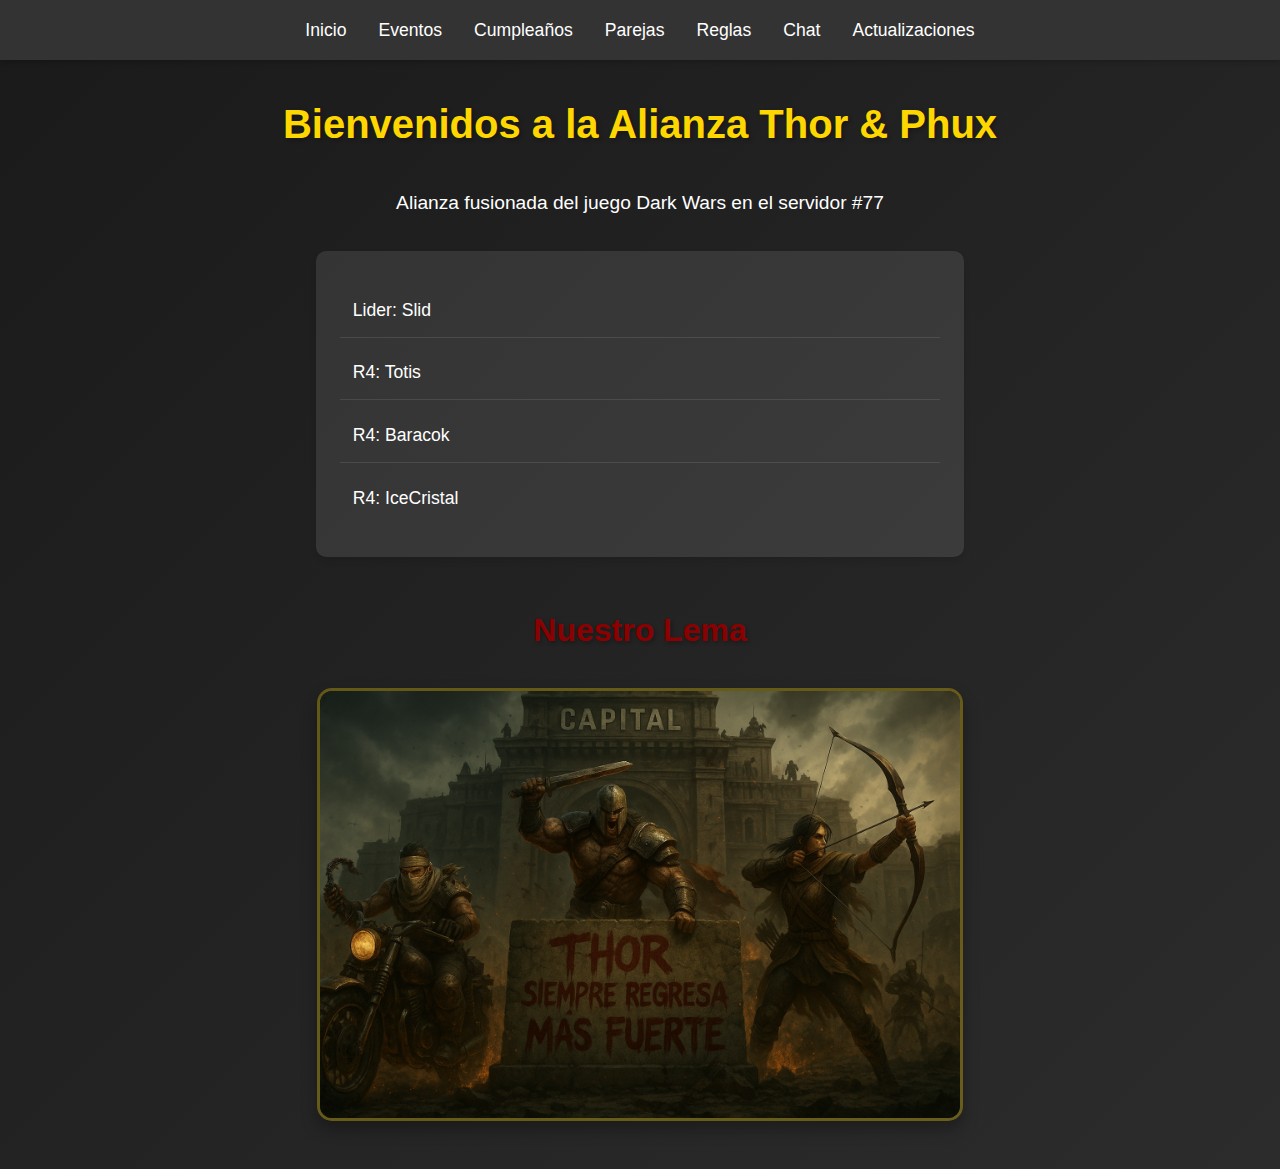
<file: index.html>
<!DOCTYPE html>
<html lang="Es">
<head>
    <meta charset="UTF-8">
    <meta name="viewport" content="width=device-width, initial-scale=1.0">
    <title>Thor & Phux - Alianza</title>
    <link rel="stylesheet" href="styles.css">
</head>
<body>
    <nav class="navbar">
        <ul>
            <li><a href="index.html">Inicio</a></li>
            <li><a href="eventos.html">Eventos</a></li>
            <li><a href="cumpleaños.html">Cumpleaños</a></li>
            <li><a href="casados.html">Parejas</a></li>
            <li><a href="reglas.html">Reglas</a></li>
            <li><a href="chat.html">Chat</a></li>
            <li><a href="actualizaciones.html">Actualizaciones</a></li>
        </ul>
    </nav>
    <h1>Bienvenidos a la Alianza Thor & Phux</h1>
    <p>Alianza fusionada del juego Dark Wars en el servidor #77</p>
    <div>
        <ul>
            <li>Lider: Slid</li>
            <li>R4: Totis</li>
            <li>R4: Baracok</li>
            <li>R4: IceCristal</li>
        </ul>    
    </div>
    <div class="motto-container">
        <h2 class="motto-title">Nuestro Lema</h2>
        <img src="Thor.png" alt="Thor & Phux">
    </div>
</body>
</html>
</file>
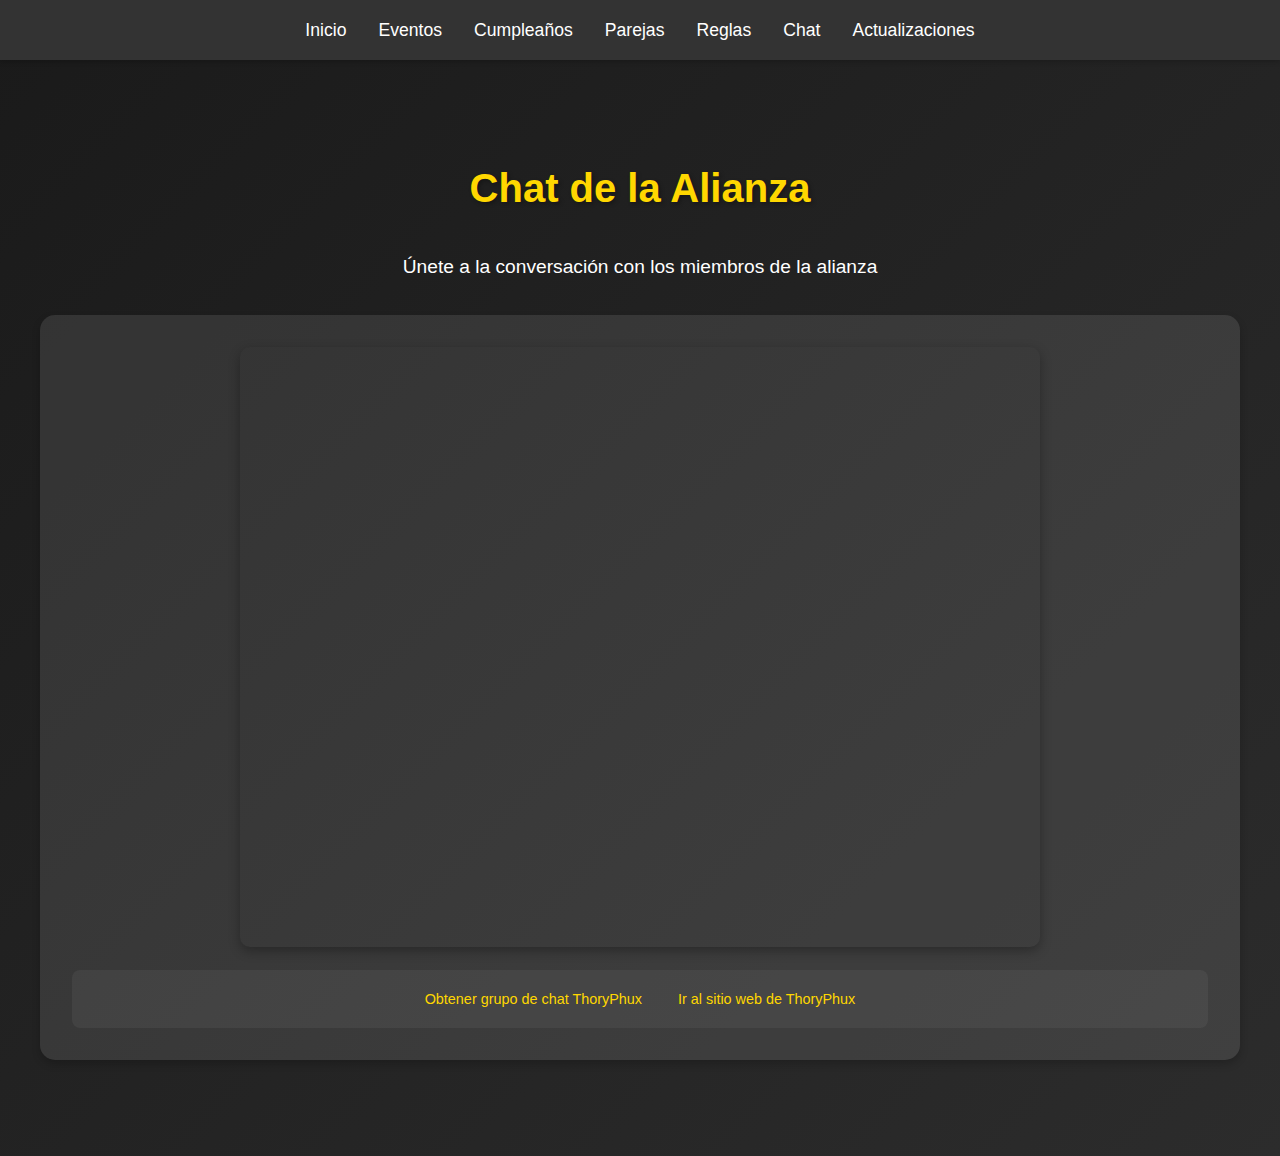
<file: chat.html>
<!DOCTYPE html>
<html lang="Es">
    <head>
        <meta charset="UTF-8">
        <meta name="viewport" content="width=device-width, initial-scale=1.0">
        <title>Chat - Thor & Phux</title>
        <link rel="stylesheet" href="styles.css">
    </head>
    <body>  
        <nav class="navbar">
            <ul>
                <li><a href="index.html">Inicio</a></li>
                <li><a href="eventos.html">Eventos</a></li>
                <li><a href="cumpleaños.html">Cumpleaños</a></li>
                <li><a href="casados.html">Parejas</a></li>
                <li><a href="reglas.html">Reglas</a></li>
                <li><a href="chat.html">Chat</a></li>
                <li><a href="actualizaciones.html">Actualizaciones</a></li>
            </ul>
        </nav>

        <div class="chat-container">
            <h1>Chat de la Alianza</h1>
            <p>Únete a la conversación con los miembros de la alianza</p>
            
            <div class="chat-frame-container">
                <iframe 
                    src="https://xat.com/embed/chat.php#id=220532131&gn=ThoryPhux" 
                    class="chat-frame"
                    frameborder="0" 
                    scrolling="no"
                    allow="fullscreen"
                    title="Chat de Thor & Phux">
                </iframe>
                
                <div class="chat-links">
                    <a target="_BLANK" href="https://xat.com/web_gear/chat/embed.php?id=220532131&GroupName=ThoryPhux">
                        Obtener grupo de chat ThoryPhux
                    </a>
                    <a target="_BLANK" href="https://xat.com/ThoryPhux">
                        Ir al sitio web de ThoryPhux
                    </a>
                </div>
            </div>
        </div>
    </body>
</html>
</file>
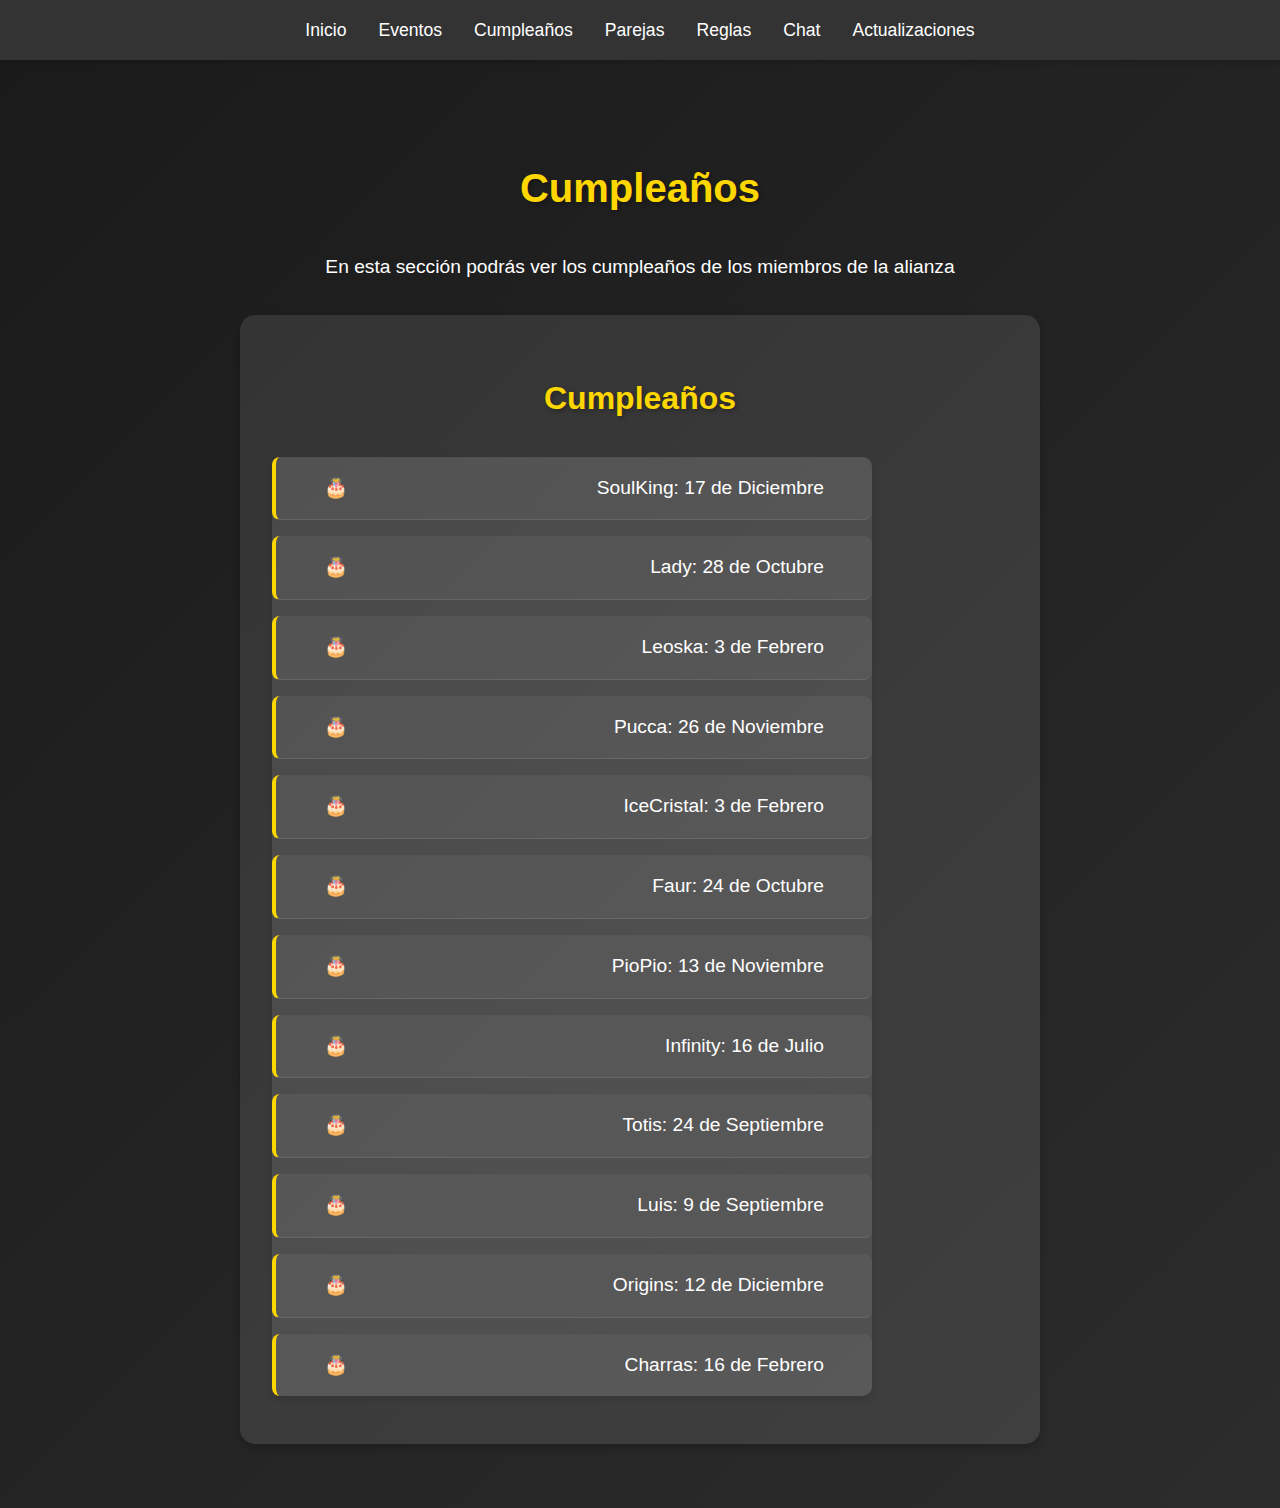
<file: cumpleaños.html>
<!DOCTYPE html>
<html lang="Es">
<head>
    <meta charset="UTF-8">
    <meta name="viewport" content="width=device-width, initial-scale=1.0">
    <title>Cumpleaños - Thor & Phux</title>
    <link rel="stylesheet" href="styles.css">
</head>
<body>
    <nav class="navbar">
        <ul>
            <li><a href="index.html">Inicio</a></li>
            <li><a href="eventos.html">Eventos</a></li>
            <li><a href="cumpleaños.html">Cumpleaños</a></li>
            <li><a href="casados.html">Parejas</a></li>
            <li><a href="reglas.html">Reglas</a></li>
            <li><a href="chat.html">Chat</a></li>
            <li><a href="actualizaciones.html">Actualizaciones</a></li>
        </ul>
    </nav>

    <div class="birthday-container">
        <h1>Cumpleaños</h1>
        <p>En esta sección podrás ver los cumpleaños de los miembros de la alianza</p>
        
        <div class="birthday-list">
            <h2>Cumpleaños</h2>
            <ul>
                <li><p>SoulKing: 17 de Diciembre</p></li>
                <li><p>Lady: 28 de Octubre</p></li>
                <li><p>Leoska: 3 de Febrero</p></li>
                <li><p>Pucca: 26 de Noviembre</p></li>
                <li><p>IceCristal: 3 de Febrero</p></li>
                <li><p>Faur: 24 de Octubre</p></li>
                <li><p>PioPio: 13 de Noviembre</p></li>
                <li><p>Infinity: 16 de Julio</p></li>
                <li><p>Totis: 24 de Septiembre</p></li>
                <li><p>Luis: 9 de Septiembre</p></li>
                <li><p>Origins: 12 de Diciembre</p></li>
                <li><p>Charras: 16 de Febrero</p></li>
            </ul>
        </div>
    </div>
</body>
</html>
</file>
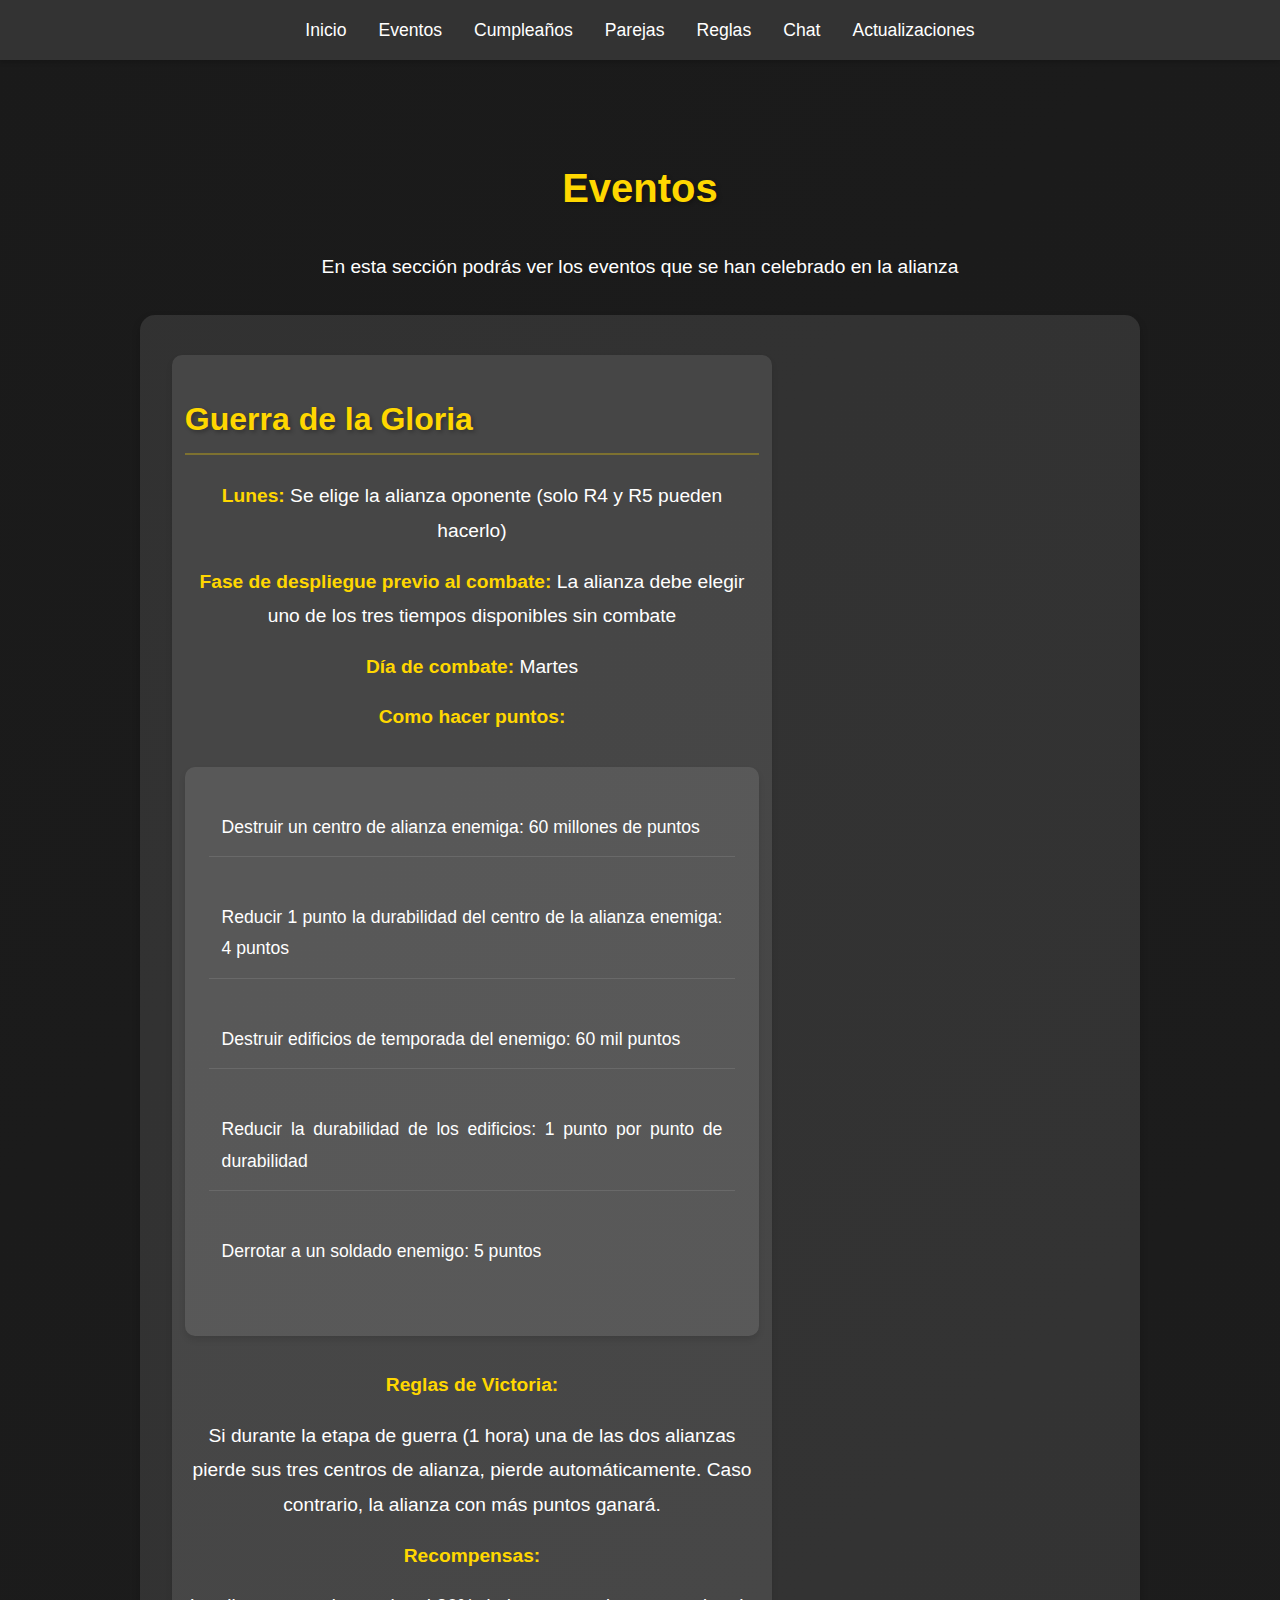
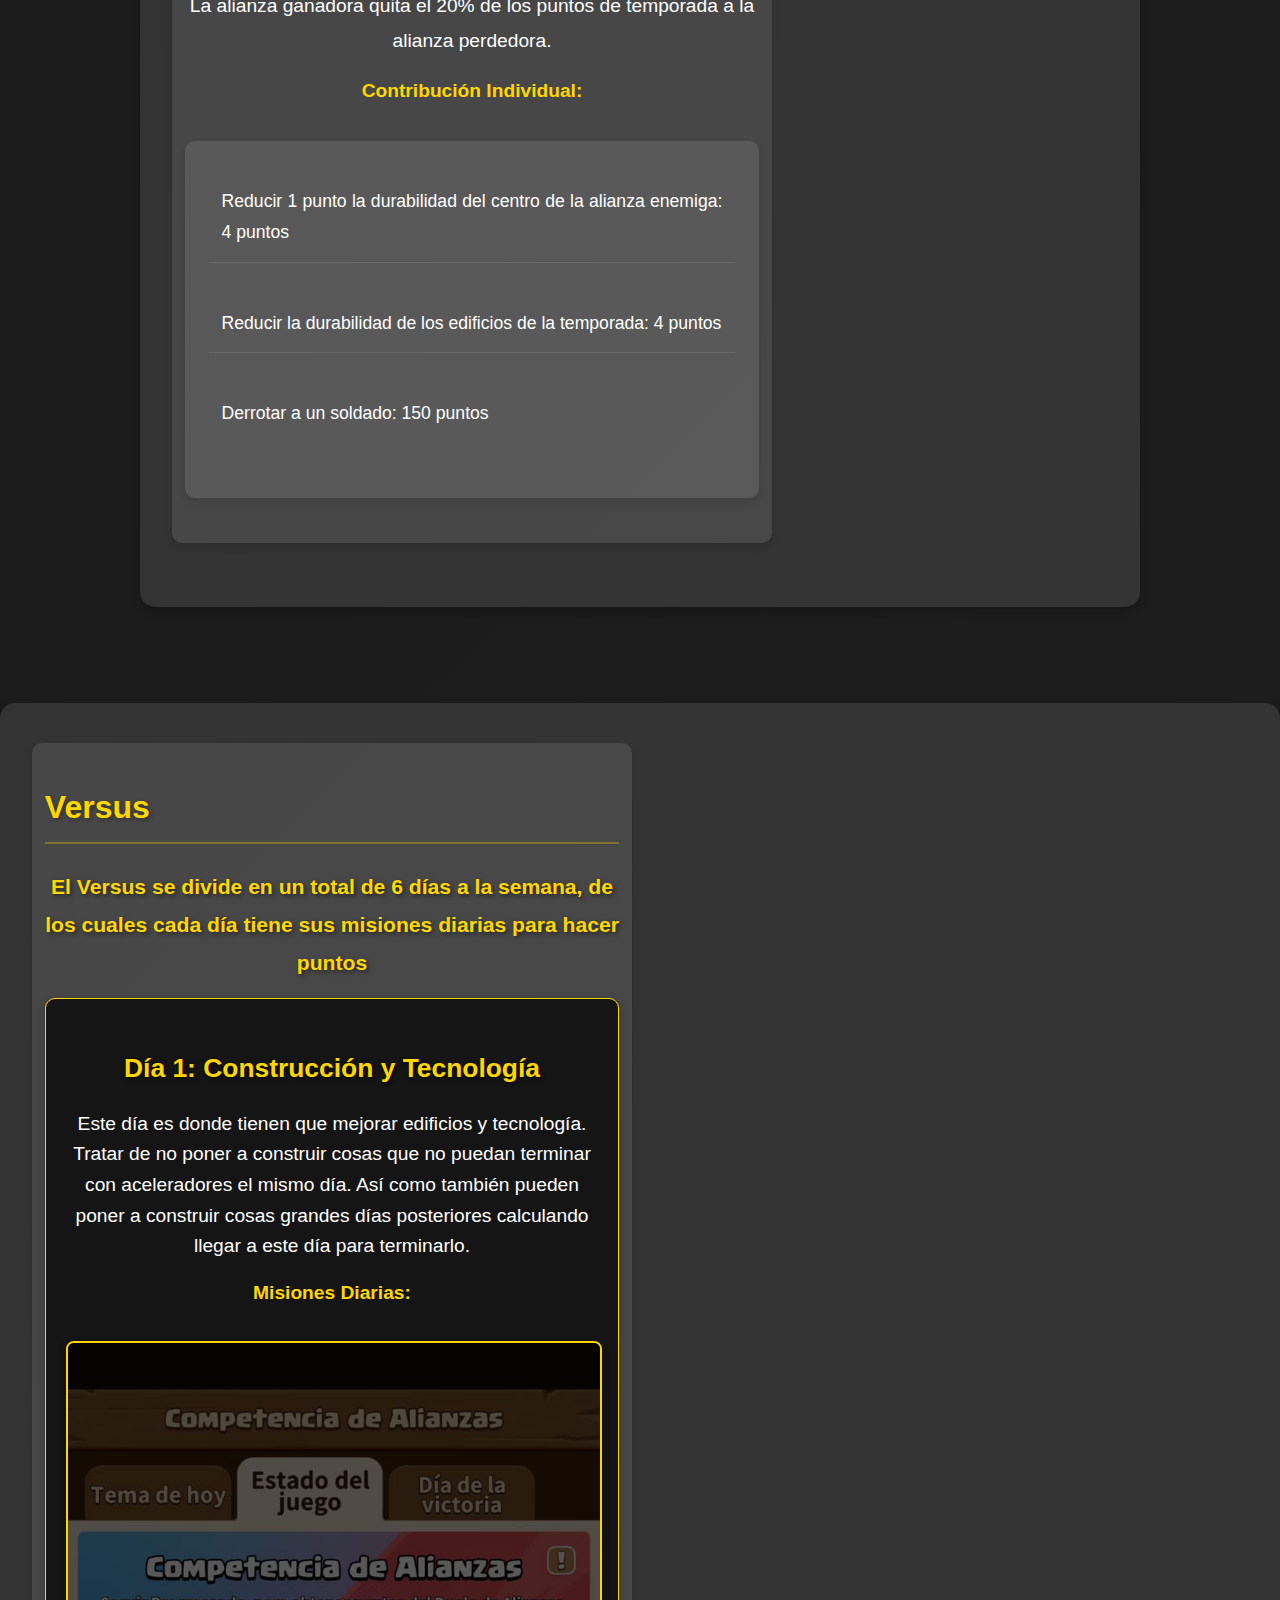
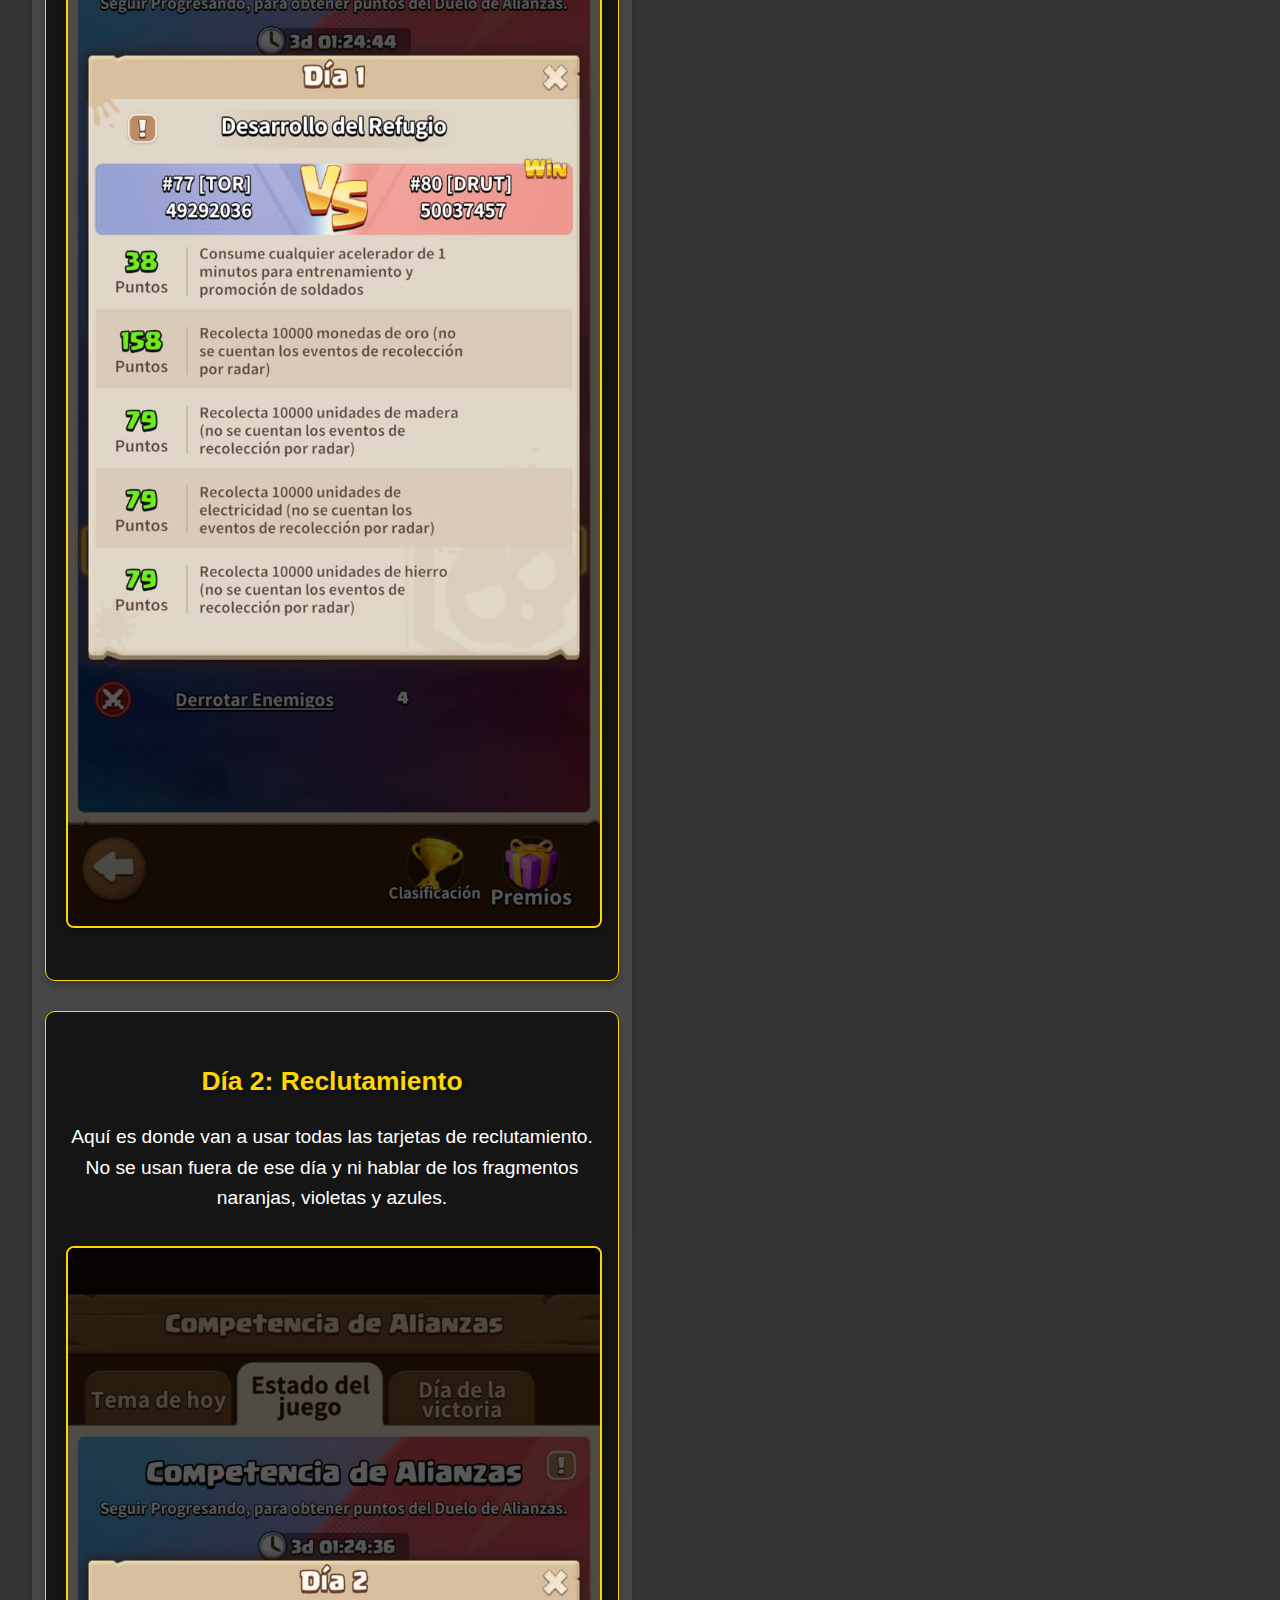
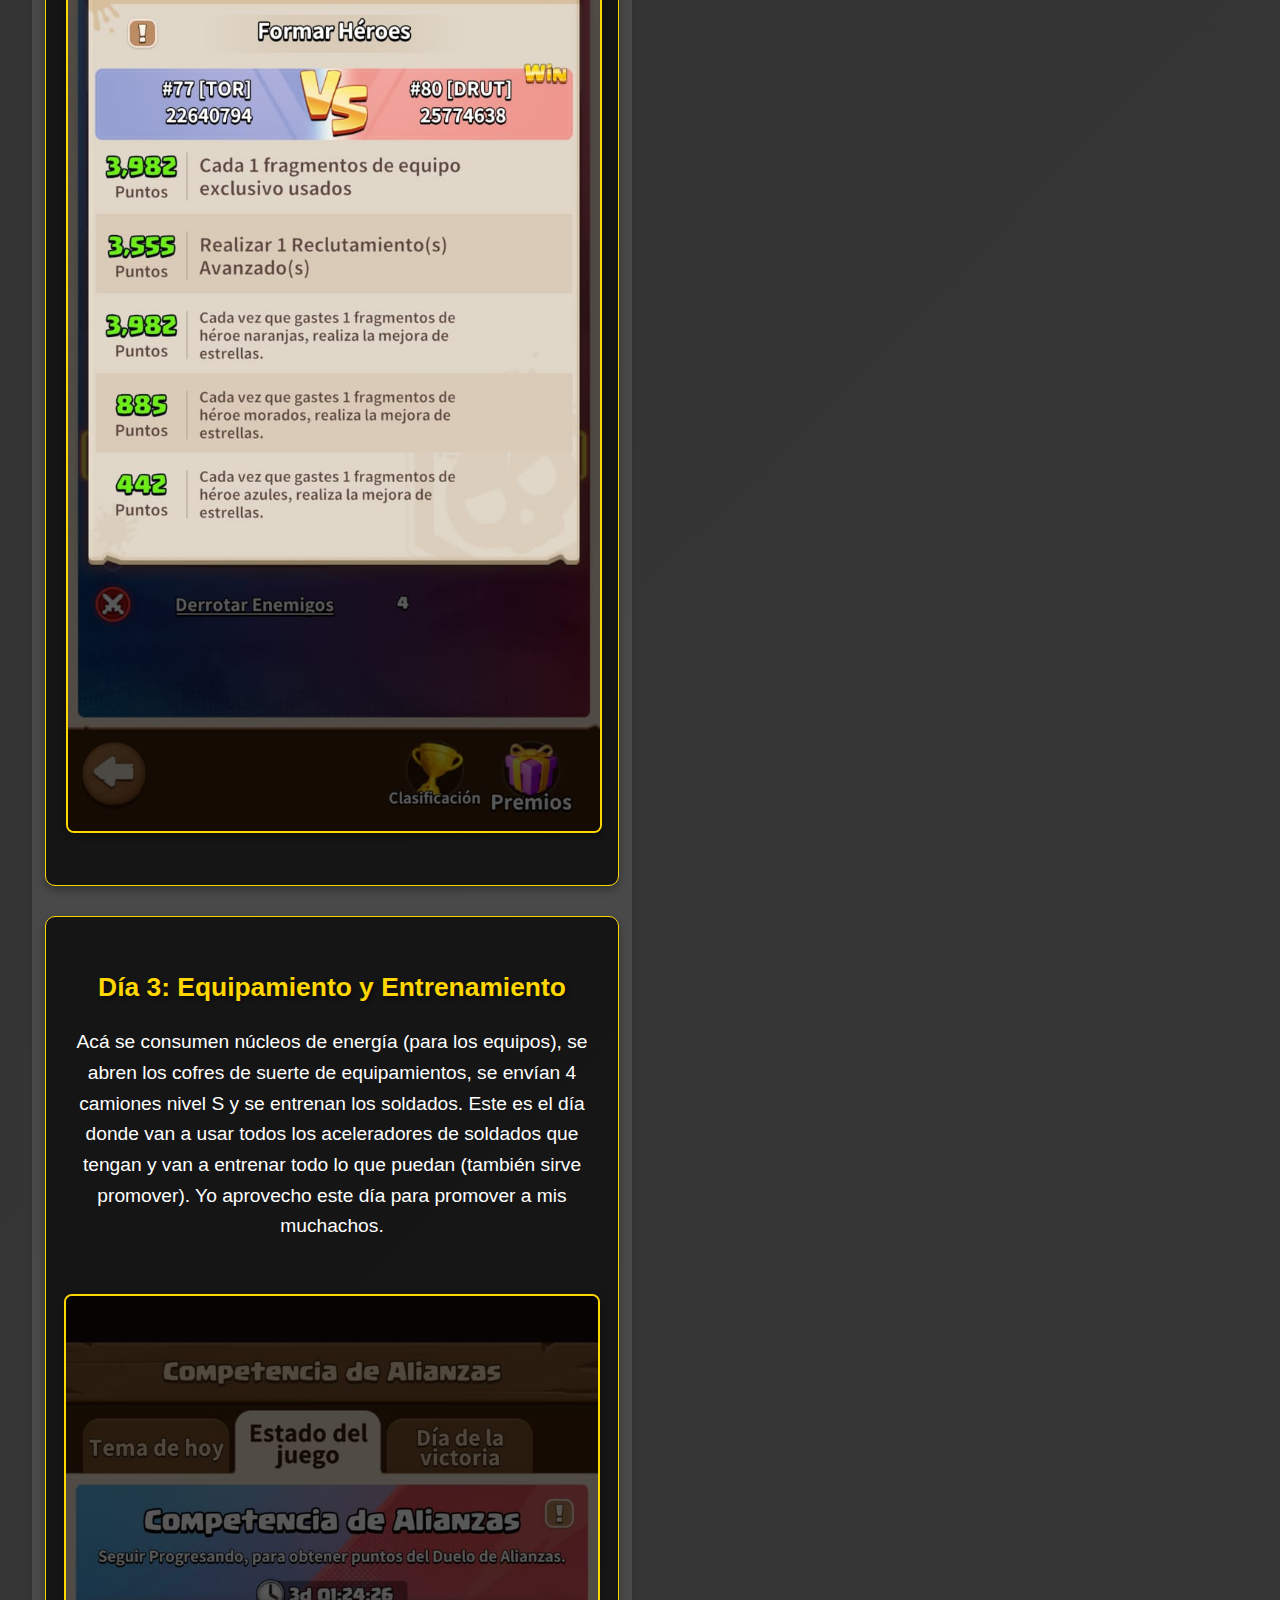
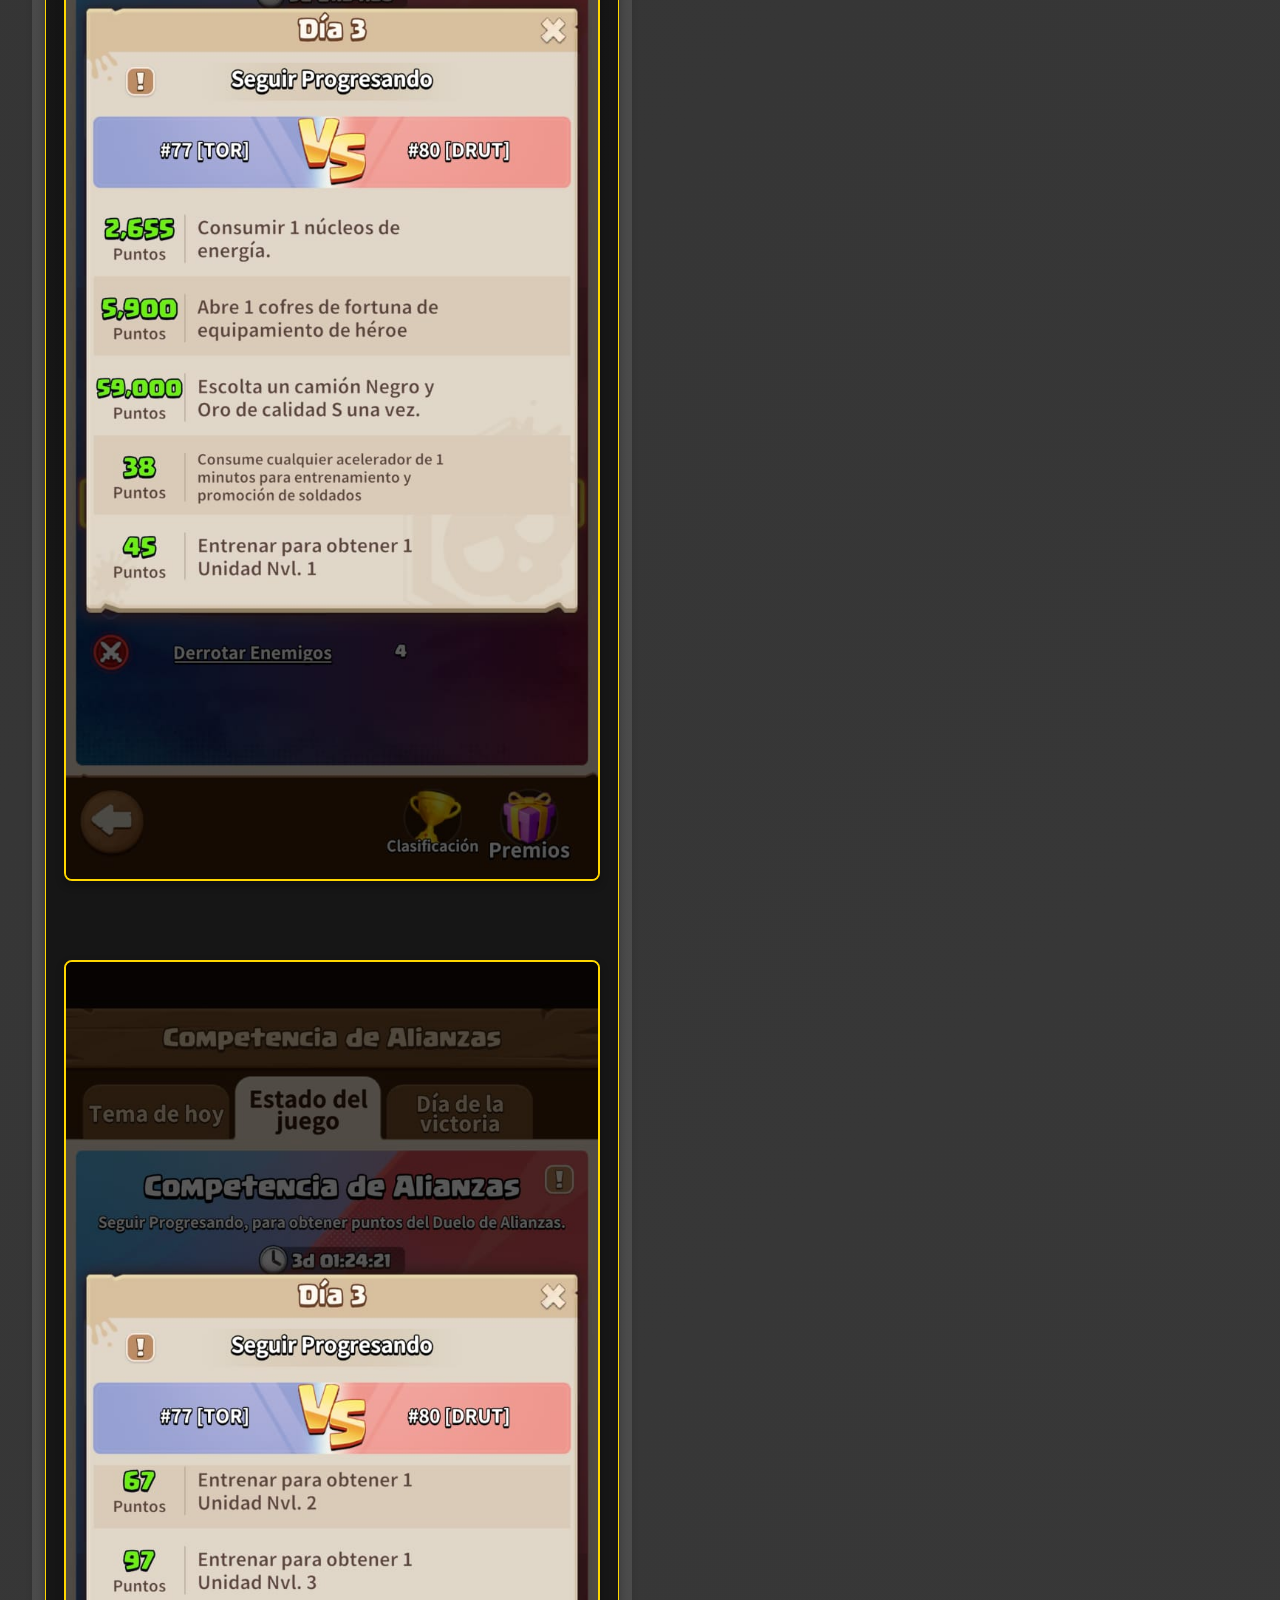
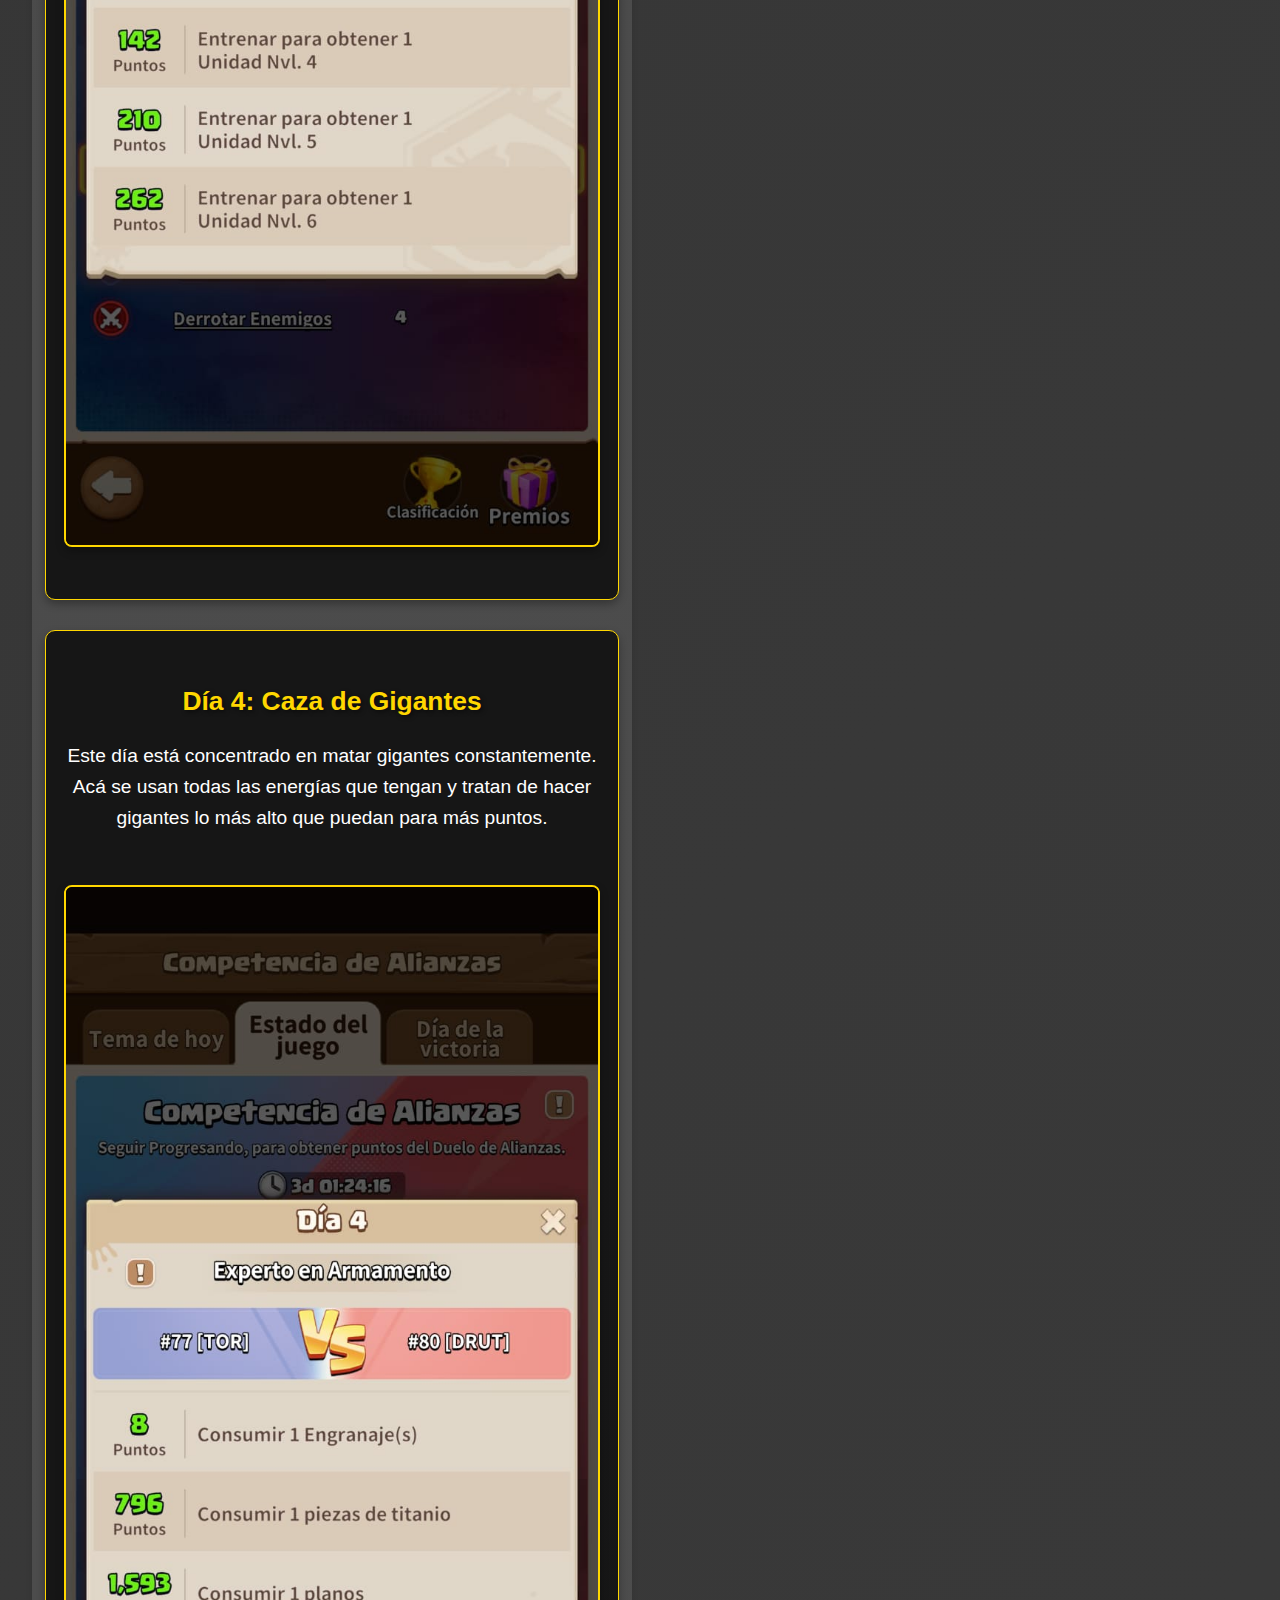
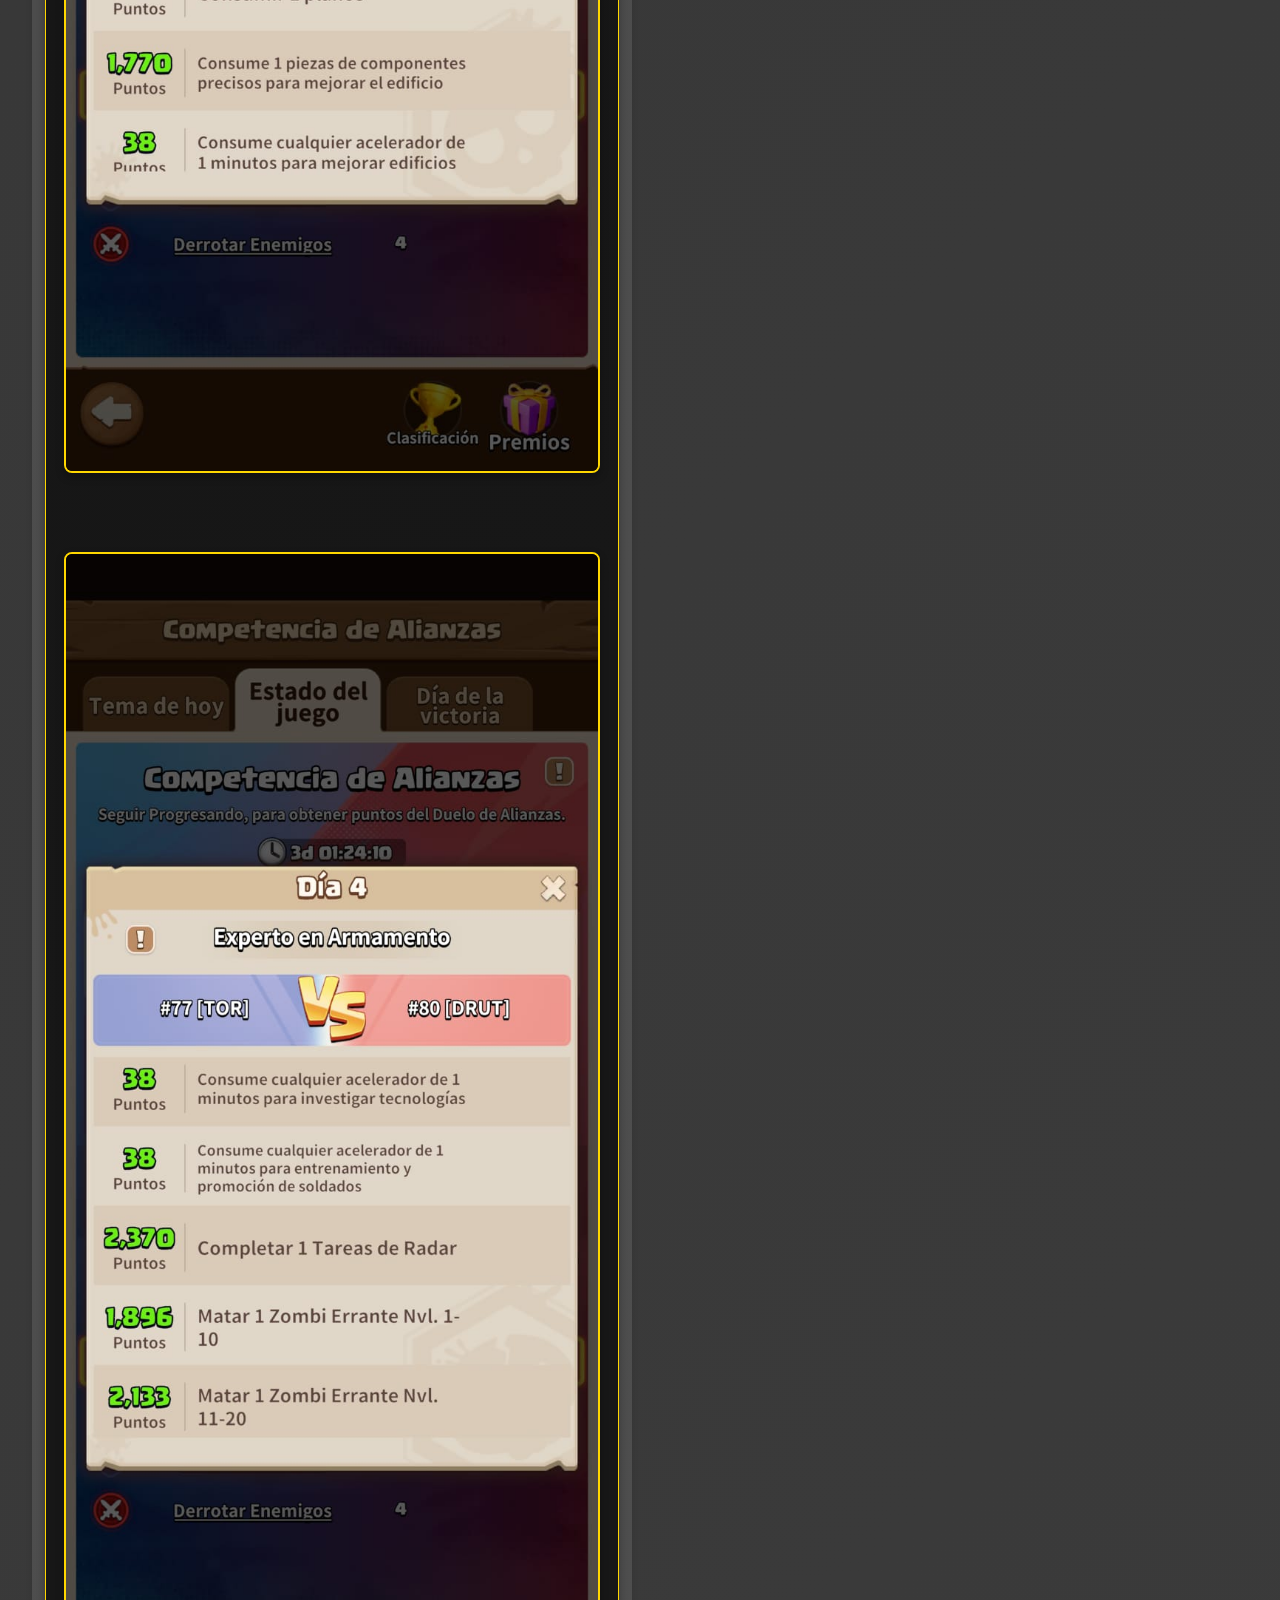
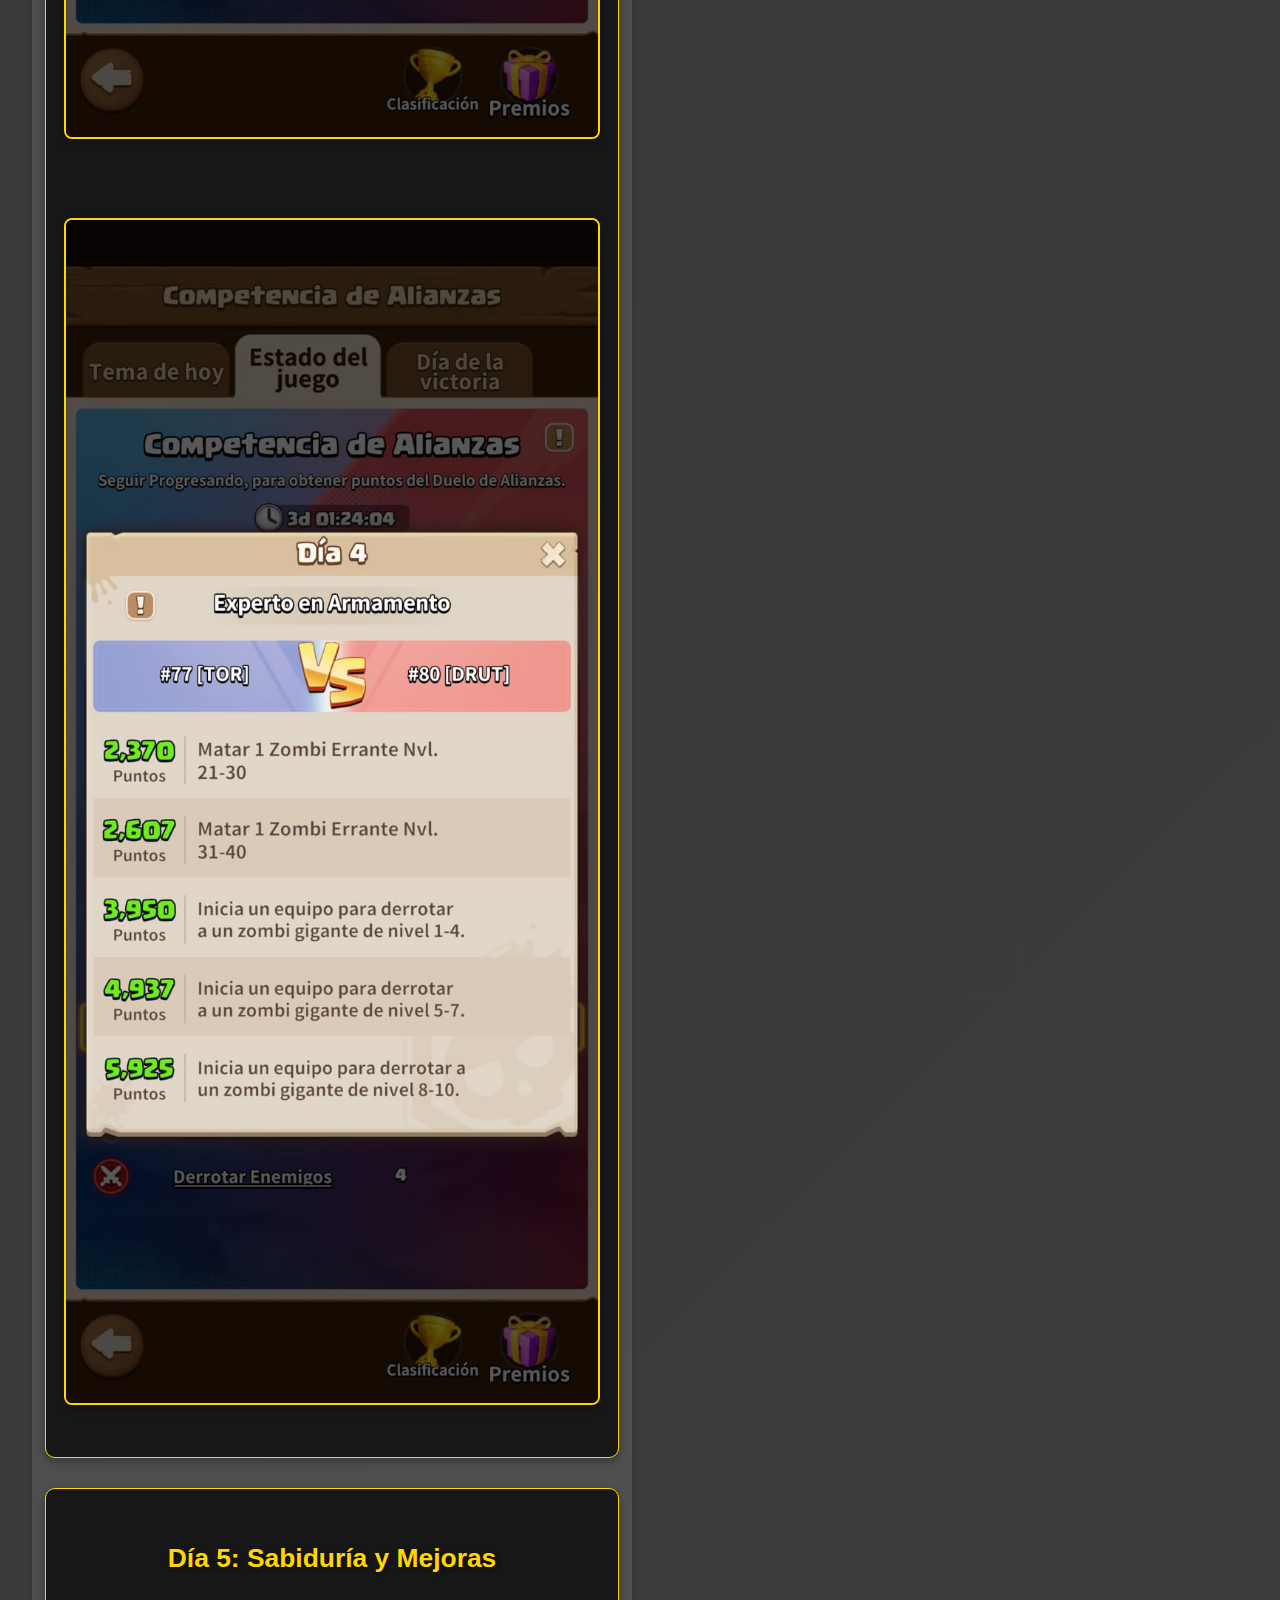
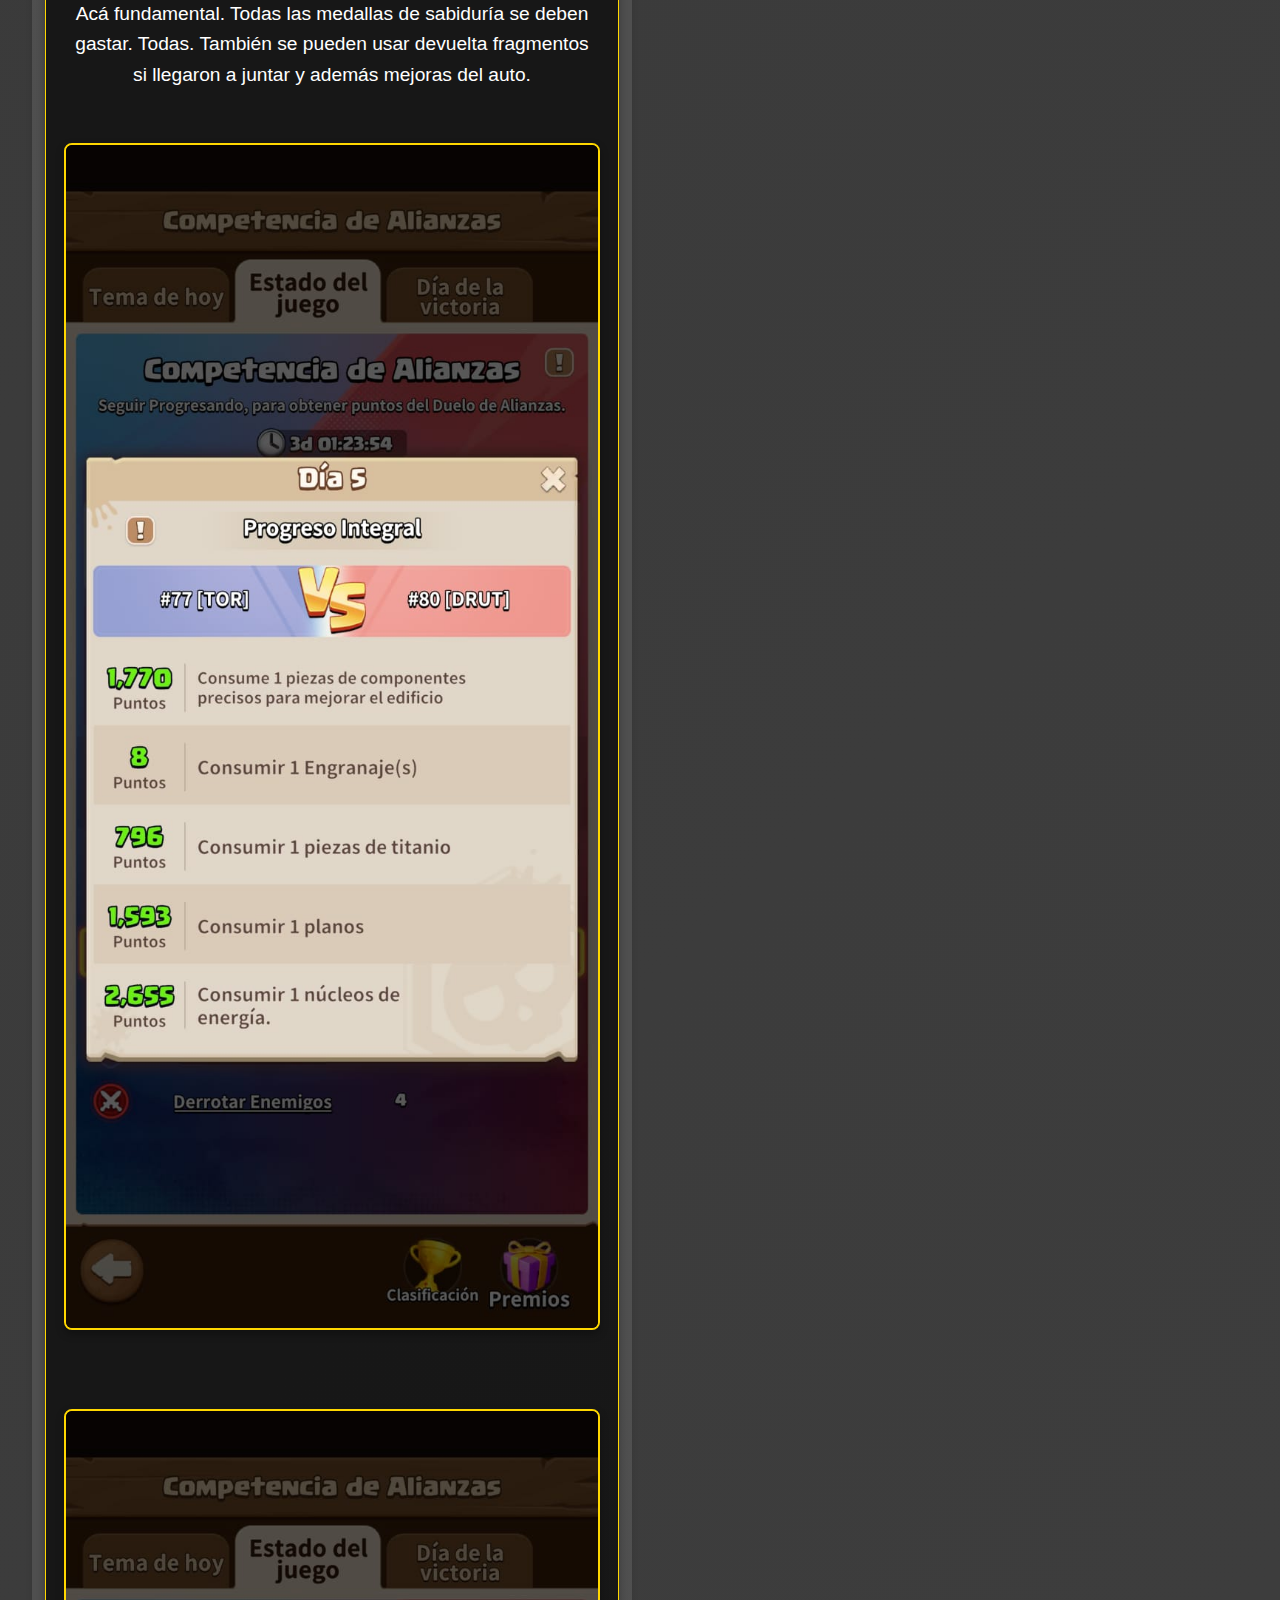
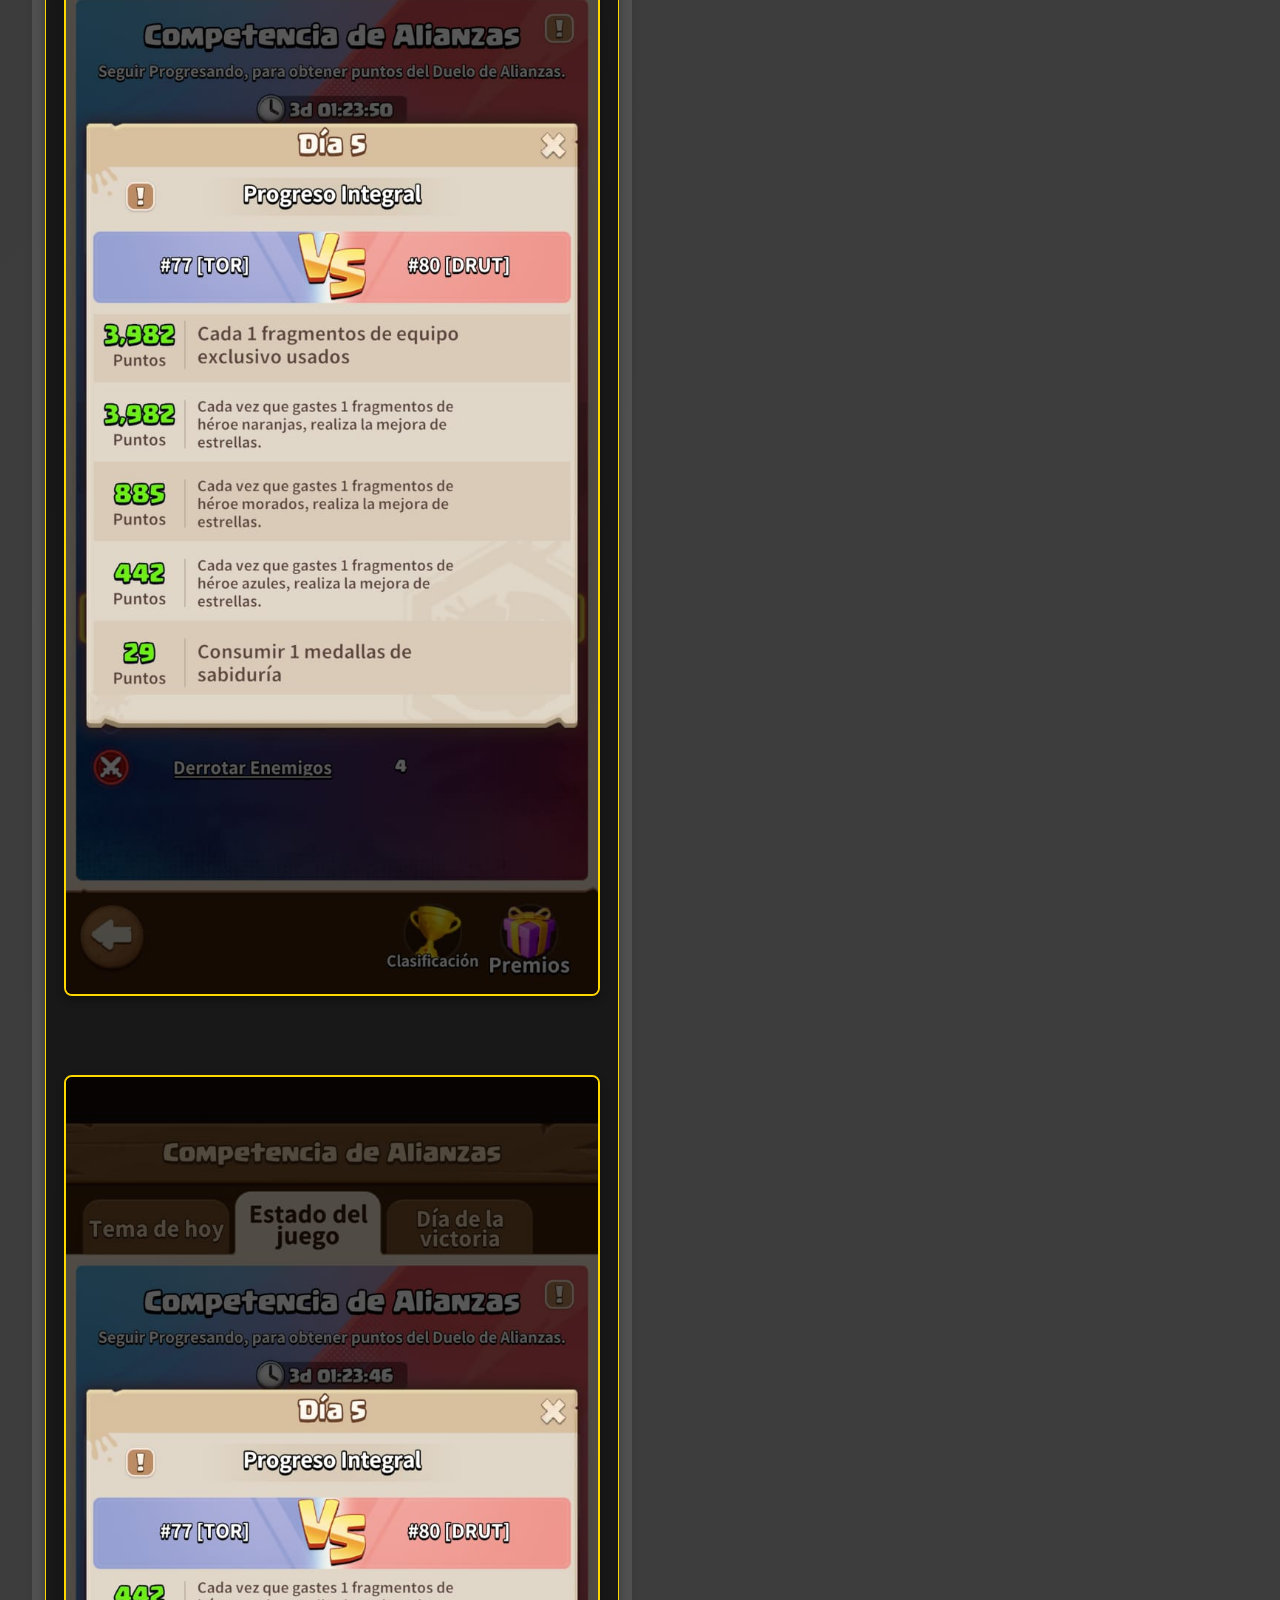
<file: eventos.html>
<!DOCTYPE html>
<html lang="Es">
<head>
    <meta charset="UTF-8">
    <meta name="viewport" content="width=device-width, initial-scale=1.0">
    <title>Eventos - Thor & Phux</title>
    <link rel="stylesheet" href="styles.css">
</head>
<body>
    <nav class="navbar">
        <ul>
            <li><a href="index.html">Inicio</a></li>
            <li><a href="eventos.html">Eventos</a></li>
            <li><a href="cumpleaños.html">Cumpleaños</a></li>
            <li><a href="casados.html">Parejas</a></li>
            <li><a href="reglas.html">Reglas</a></li>
            <li><a href="chat.html">Chat</a></li>
            <li><a href="actualizaciones.html">Actualizaciones</a></li>
        </ul>
    </nav>

    <div class="events-container">
        <h1>Eventos</h1>
        <p>En esta sección podrás ver los eventos que se han celebrado en la alianza</p>
        
        <div class="event-card">
            <ul class="event-list">
                <li>
                    <h2 class="event-title">Guerra de la Gloria</h2>
                    <div class="event-content">
                        <p><strong>Lunes:</strong> Se elige la alianza oponente (solo R4 y R5 pueden hacerlo)</p>
                        <p><strong>Fase de despliegue previo al combate:</strong> La alianza debe elegir uno de los tres tiempos disponibles sin combate</p>
                        <p><strong>Día de combate:</strong> Martes</p>
                        
                        <p><strong>Como hacer puntos:</strong></p>
                        <ul>
                            <li>Destruir un centro de alianza enemiga: 60 millones de puntos</li>
                            <li>Reducir 1 punto la durabilidad del centro de la alianza enemiga: 4 puntos</li>
                            <li>Destruir edificios de temporada del enemigo: 60 mil puntos</li>
                            <li>Reducir la durabilidad de los edificios: 1 punto por punto de durabilidad</li>
                            <li>Derrotar a un soldado enemigo: 5 puntos</li>
                        </ul>

                        <p><strong>Reglas de Victoria:</strong></p>
                        <p>Si durante la etapa de guerra (1 hora) una de las dos alianzas pierde sus tres centros de alianza, pierde automáticamente. Caso contrario, la alianza con más puntos ganará.</p>
                        
                        <p><strong>Recompensas:</strong></p>
                        <p>La alianza ganadora quita el 20% de los puntos de temporada a la alianza perdedora.</p>

                        <p><strong>Contribución Individual:</strong></p>
                        <ul>
                            <li>Reducir 1 punto la durabilidad del centro de la alianza enemiga: 4 puntos</li>
                            <li>Reducir la durabilidad de los edificios de la temporada: 4 puntos</li>
                            <li>Derrotar a un soldado: 150 puntos</li>
                        </ul>
                    </div>
                </li>
            </ul>
        </div>
    </div>
    <div class="event-card">
        <ul class="event-list">
            <li>
                <h2 class="event-title">Versus</h2>
                <div class="event-content">
                    <p class="event-intro"><strong>El Versus se divide en un total de 6 días a la semana, de los cuales cada día tiene sus misiones diarias para hacer puntos</strong></p>
                    
                    <div class="versus-day">
                        <h3>Día 1: Construcción y Tecnología</h3>
                        <p>Este día es donde tienen que mejorar edificios y tecnología. Tratar de no poner a construir cosas que no puedan terminar con aceleradores el mismo día. Así como también pueden poner a construir cosas grandes días posteriores calculando llegar a este día para terminarlo.</p>
                        <p><strong>Misiones Diarias:</strong></p>
                        <img src="dia1.jpg" alt="Misiones Día 1" class="versus-image">
                    </div>

                    <div class="versus-day">
                        <h3>Día 2: Reclutamiento</h3>
                        <p>Aquí es donde van a usar todas las tarjetas de reclutamiento. No se usan fuera de ese día y ni hablar de los fragmentos naranjas, violetas y azules.</p>
                        <img src="dia2.jpg" alt="Misiones Día 2" class="versus-image">
                    </div>

                    <div class="versus-day">
                        <h3>Día 3: Equipamiento y Entrenamiento</h3>
                        <p>Acá se consumen núcleos de energía (para los equipos), se abren los cofres de suerte de equipamientos, se envían 4 camiones nivel S y se entrenan los soldados. Este es el día donde van a usar todos los aceleradores de soldados que tengan y van a entrenar todo lo que puedan (también sirve promover). Yo aprovecho este día para promover a mis muchachos.</p>
                        <div class="versus-images">
                            <img src="dia3pI.jpg" alt="Misiones Día 3 Parte 1" class="versus-image">
                            <img src="dia3pII.jpg" alt="Misiones Día 3 Parte 2" class="versus-image">
                        </div>
                    </div>

                    <div class="versus-day">
                        <h3>Día 4: Caza de Gigantes</h3>
                        <p>Este día está concentrado en matar gigantes constantemente. Acá se usan todas las energías que tengan y tratan de hacer gigantes lo más alto que puedan para más puntos.</p>
                        <div class="versus-images">
                            <img src="dia4pI.jpg" alt="Misiones Día 4 Parte 1" class="versus-image">
                            <img src="dia4pII.jpg" alt="Misiones Día 4 Parte 2" class="versus-image">
                            <img src="dia4pIII.jpg" alt="Misiones Día 4 Parte 3" class="versus-image">
                        </div>
                    </div>

                    <div class="versus-day">
                        <h3>Día 5: Sabiduría y Mejoras</h3>
                        <p>Acá fundamental. Todas las medallas de sabiduría se deben gastar. Todas. También se pueden usar devuelta fragmentos si llegaron a juntar y además mejoras del auto.</p>
                        <div class="versus-images">
                            <img src="dia5pI.jpg" alt="Misiones Día 5 Parte 1" class="versus-image">
                            <img src="dia5pII.jpg" alt="Misiones Día 5 Parte 2" class="versus-image">
                            <img src="dia5pIII.jpg" alt="Misiones Día 5 Parte 3" class="versus-image">
                        </div>
                    </div>

                    <div class="versus-day">
                        <h3>Día 6: Combate</h3>
                        <p>Matar soldados enemigos para acumular puntos.</p>
                        <img src="dia6.jpg" alt="Misiones Día 6" class="versus-image">
                    </div>
                </div>
            </li>
        </ul>
    </div>
    <div class="event-card gonzalo-explanation">
        <ul class="event-list">
            <li>
                <h2 class="event-title">Explicacion de Gonzalo</h2>
                <div class="event-content">
                    <p>día lunes:los domingos unas horas antes del reinicio y empiece el lunes me voy fijando en el puesto de ministro de construccion hasta que veo que puedo solicitar en un horario en el que sé que voy a estar conectado, al mismo tiempo horas antes del reinicio mando a todos los carros a recolectar menos el primero (aveces mando el primero si es que ya gaste toda mi energia y no lo necesito), para que cuando regresen me den varios puntos, obvimente sigo recolectando todo el día, cuando por fin tengo el puesto de ministro de construccion, uso la ingenieria de emergencia y aprovecho esos 5 minutos haciendo las mejoras que quiero hace, pero si el rival es fuerte y el vs está peleado gasto casi todo lo que tengo, en cambio si veo que vamos ganando por mas del 55% solo hago mis 2M correspondientes y no gasto nada mas</p>
                    <p>día martes:dia martes, aqui ya tengo guardados mis radares del dia lunes y algunos del día domingo también, gasto mis fragmentos celestes, morados, dorados y reclutamientos, los fragmentos solo los gasto ESTE DÍA, aplico lo mismo, si veo que el rival es fuerte gasto todo, pero si vamos ganando por mas del 55% solo hago mis 2M</p>
                    <p>dia miercoles:dia miercoles un par de horas antes del reinicio pongo a entrenar mis soldados para que el entrenamiento termine justo despues del reinicio, mando todos los camiones S, tambien hago todas las misiones sombra naranjas y utilizo un par de aceleradores de entrenamiento, con eso normalmente llego a los 2M, peeeero si el VS está muy igualado gasto todos mis aceleradores de entrenamiento, nucleos y cofres de la suerte de equipo de heroe 
                        si este dia pueden solicitar el puesto de ministro de defensa o general supremo para utilizar sus aceleraciones de entrenamiento mucho mejor</p>
                        <p>día jueves: dia jueves hago las misiones de radar que guardé del dia pasado, hago rallies con los 3 carros o solo 2, depende del tiempo que tenga y este día tambien solicito el puesto de ministro de construccion y hago mejoras de construccion, si no llego a los 2M con eso recien ahi utilizo los engranajes, planos y titanio</p>
                        <p>día viernes: dia viernes utilizo ministro de investigación y utilizo todas las medallas de sabiduria que fui ganando durante la semana y la mayoría de los aceleradores de investigacion y aceleradores generales, y si con eso no llego a los 2M utilizo engranajes, titanio y planos</p>
                        <p> dia Sabado:dia sabado no hay mucho que explicar, camiones S misiones de sombra naranjas y hacer mierda a todos 💩</p>
                </div>
            </li>
        </ul>
    </div>
</body>
</html>
</file>
<file: styles.css>
/* Estilos generales */
body {
    font-family: 'Segoe UI', Tahoma, Geneva, Verdana, sans-serif;
    margin: 0;
    padding: 0;
    background: linear-gradient(135deg, #1a1a1a 0%, #2c2c2c 100%);
    color: #ffffff;
    line-height: 1.6;
}

/* Estilos del navbar */
.navbar {
    background-color: #333;
    padding: 1rem;
    margin-bottom: 2rem;
    box-shadow: 0 2px 5px rgba(0, 0, 0, 0.2);
}
.navbar ul {
    list-style-type: none;
    margin: 0;
    padding: 0;
    display: flex;
    justify-content: center;
    gap: 2rem;
}
.navbar a {
    color: white;
    text-decoration: none;
    font-size: 1.1rem;
    transition: color 0.3s ease;
}
.navbar a:hover {
    color: #ffd700;
}

/* Estilos del contenido principal */
h1 {
    text-align: center;
    color: #ffd700;
    font-size: 2.5rem;
    margin: 2rem 0;
    text-shadow: 2px 2px 4px rgba(0, 0, 0, 0.3);
}

p {
    text-align: center;
    font-size: 1.2rem;
    max-width: 800px;
    margin: 1rem auto;
    padding: 0 1rem;
}

/* Estilos para la lista de líderes */
div ul {
    list-style-type: none;
    padding: 0;
    max-width: 600px;
    margin: 2rem auto;
    background: rgba(255, 255, 255, 0.1);
    border-radius: 10px;
    padding: 1.5rem;
    box-shadow: 0 4px 6px rgba(0, 0, 0, 0.1);
}

div ul li {
    padding: 0.8rem;
    margin: 0.5rem 0;
    border-bottom: 1px solid rgba(255, 255, 255, 0.1);
    font-size: 1.1rem;
}

div ul li:last-child {
    border-bottom: none;
}

/* Estilos para la imagen */
img {
    display: block;
    max-width: 80%;
    height: auto;
    margin: 2rem auto;
    border-radius: 15px;
    box-shadow: 0 8px 16px rgba(0, 0, 0, 0.3);
    transition: all 0.4s ease;
    object-fit: cover;
    border: 3px solid rgba(255, 215, 0, 0.3);
}

img:hover {
    transform: scale(1.03);
    box-shadow: 0 12px 24px rgba(0, 0, 0, 0.4);
    border-color: rgba(255, 215, 0, 0.6);
}

/* Media query para la imagen en dispositivos móviles */
@media (max-width: 768px) {
    .navbar ul {
        flex-direction: column;
        align-items: center;
        gap: 1rem;
    }
    
    h1 {
        font-size: 2rem;
    }
    
    p {
        font-size: 1rem;
    }
    
    img {
        max-width: 95%;
        border-radius: 10px;
    }
}

/* Estilos para la página de cumpleaños */
.birthday-container {
    max-width: 800px;
    margin: 0 auto;
    padding: 2rem;
}

.birthday-list {
    background: rgba(255, 255, 255, 0.1);
    border-radius: 15px;
    padding: 2rem;
    margin: 2rem 0;
    box-shadow: 0 4px 8px rgba(0, 0, 0, 0.2);
}

.birthday-list h2 {
    color: #ffd700;
    text-align: center;
    font-size: 2rem;
    margin-bottom: 2rem;
    text-shadow: 2px 2px 4px rgba(0, 0, 0, 0.3);
}

.birthday-list ul {
    list-style: none;
    padding: 0;
    margin: 0;
}

.birthday-list li {
    background: rgba(255, 255, 255, 0.05);
    margin: 1rem 0;
    padding: 1rem 2rem;
    border-radius: 8px;
    transition: all 0.3s ease;
    border-left: 4px solid #ffd700;
}

.birthday-list li:hover {
    transform: translateX(10px);
    background: rgba(255, 255, 255, 0.1);
}

.birthday-list p {
    margin: 0;
    font-size: 1.2rem;
    color: #ffffff;
    display: flex;
    justify-content: space-between;
    align-items: center;
}

.birthday-list p::before {
    content: '🎂';
    margin-right: 1rem;
}

/* Media query para la página de cumpleaños */
@media (max-width: 768px) {
    .birthday-container {
        padding: 1rem;
    }
    
    .birthday-list {
        padding: 1rem;
    }
    
    .birthday-list li {
        padding: 0.8rem 1rem;
    }
    
    .birthday-list p {
        font-size: 1rem;
    }
}

/* Estilos para la página de eventos */
.events-container {
    max-width: 1000px;
    margin: 0 auto;
    padding: 2rem;
}

.event-card {
    background: rgba(255, 255, 255, 0.1);
    border-radius: 15px;
    padding: 2rem;
    margin: 2rem 0;
    box-shadow: 0 4px 8px rgba(0, 0, 0, 0.2);
    transition: all 0.3s ease;
}

.event-card:hover {
    transform: translateY(-5px);
    box-shadow: 0 6px 12px rgba(0, 0, 0, 0.3);
}

.event-title {
    color: #ffd700;
    font-size: 2rem;
    margin-bottom: 1.5rem;
    text-shadow: 2px 2px 4px rgba(0, 0, 0, 0.3);
    border-bottom: 2px solid rgba(255, 215, 0, 0.3);
    padding-bottom: 0.5rem;
}

.event-content {
    color: #ffffff;
    font-size: 1.1rem;
    line-height: 1.8;
    text-align: justify;
}

.event-content p {
    margin: 1rem 0;
    padding: 0;
    max-width: none;
}

.event-content strong {
    color: #ffd700;
    font-weight: bold;
}

.event-list {
    list-style: none;
    padding: 0;
    margin: 0;
}

.event-list li {
    margin-bottom: 2rem;
}

/* Media query para la página de eventos */
@media (max-width: 768px) {
    .events-container {
        padding: 1rem;
    }
    
    .event-card {
        padding: 1.5rem;
    }
    
    .event-title {
        font-size: 1.8rem;
    }
    
    .event-content {
        font-size: 1rem;
    }
}

/* Estilos para la página del chat */
.chat-container {
    max-width: 1200px;
    margin: 2rem auto;
    padding: 2rem;
    text-align: center;
}

.chat-frame-container {
    background: rgba(255, 255, 255, 0.1);
    border-radius: 15px;
    padding: 2rem;
    margin: 2rem 0;
    box-shadow: 0 4px 8px rgba(0, 0, 0, 0.2);
}

.chat-frame {
    width: 100%;
    max-width: 800px;
    height: 600px;
    border: none;
    border-radius: 10px;
    box-shadow: 0 4px 12px rgba(0, 0, 0, 0.3);
    transition: all 0.3s ease;
}

.chat-frame:hover {
    box-shadow: 0 6px 16px rgba(0, 0, 0, 0.4);
}

.chat-links {
    margin-top: 1rem;
    padding: 1rem;
    background: rgba(255, 255, 255, 0.05);
    border-radius: 8px;
}

.chat-links a {
    color: #ffd700;
    text-decoration: none;
    margin: 0 1rem;
    font-size: 0.9rem;
    transition: color 0.3s ease;
}

.chat-links a:hover {
    color: #ffed4a;
    text-decoration: underline;
}

/* Media query para la página del chat */
@media (max-width: 768px) {
    .chat-container {
        padding: 1rem;
    }
    
    .chat-frame-container {
        padding: 1rem;
    }
    
    .chat-frame {
        height: 500px;
    }
    
    .chat-links {
        display: flex;
        flex-direction: column;
        gap: 0.5rem;
    }
    
    .chat-links a {
        margin: 0.3rem 0;
    }
}
.couples-container {
    max-width: 1200px;
    margin: 0 auto;
    padding: 2rem;
}

.couple-card {
    background: rgba(255, 255, 255, 0.1);
    border-radius: 15px;
    padding: 2rem;
    margin: 2rem 0;
    box-shadow: 0 4px 8px rgba(0, 0, 0, 0.2);
    transition: transform 0.3s ease;
}

.couple-card:hover {
    transform: translateY(-5px);
}

.couple-title {
    color: #ffd700;
    text-align: center;
    font-size: 2rem;
    margin-bottom: 1.5rem;
    text-shadow: 2px 2px 4px rgba(0, 0, 0, 0.3);
}

.couple-image {
    max-width: 100%;
    height: 400px;
    object-fit: cover;
    border-radius: 10px;
    margin: 1rem 0;
    border: 3px solid rgba(255, 215, 0, 0.3);
}

.couple-description {
    text-align: center;
    color: #ffffff;
    font-size: 1.2rem;
    margin-top: 1rem;
}

.return-button {
    display: inline-block;
    padding: 1rem 2rem;
    background-color: #ffd700;
    color: #333;
    text-decoration: none;
    border-radius: 5px;
    font-weight: bold;
    margin: 2rem auto;
    transition: all 0.3s ease;
    text-align: center;
}

.return-button:hover {
    background-color: #ffed4a;
    transform: scale(1.05);
}

.button-container {
    text-align: center;
    margin: 2rem 0;
}

/* Estilos para el evento Versus */
.versus-day {
    background: rgba(0, 0, 0, 0.7);
    border: 1px solid #ffd700;
    border-radius: 10px;
    padding: 20px;
    margin-bottom: 30px;
    box-shadow: 0 4px 8px rgba(0, 0, 0, 0.3);
}

.versus-day h3 {
    color: #ffd700;
    font-size: 1.5em;
    margin-bottom: 15px;
    text-align: center;
    text-shadow: 2px 2px 4px rgba(0, 0, 0, 0.5);
}

.versus-day p {
    color: #fff;
    line-height: 1.6;
    margin-bottom: 15px;
}

.event-intro {
    text-align: center;
    font-size: 1.2em;
    margin-bottom: 30px;
    color: #ffd700;
    text-shadow: 2px 2px 4px rgba(0, 0, 0, 0.5);
}

.versus-images {
    display: flex;
    flex-wrap: wrap;
    gap: 15px;
    justify-content: center;
    margin-top: 20px;
}

.versus-image {
    max-width: 100%;
    height: auto;
    border-radius: 8px;
    border: 2px solid #ffd700;
    box-shadow: 0 4px 8px rgba(0, 0, 0, 0.3);
    transition: transform 0.3s ease;
}

.versus-image:hover {
    transform: scale(1.05);
}

@media (max-width: 768px) {
    .versus-day {
        padding: 15px;
    }

    .versus-day h3 {
        font-size: 1.3em;
    }

    .versus-images {
        gap: 10px;
    }
}

@media (max-width: 480px) {
    .versus-day {
        padding: 10px;
    }

    .versus-day h3 {
        font-size: 1.2em;
    }

    .event-intro {
        font-size: 1.1em;
    }
}
.motto-title {
    text-align: center;
    font-size: 2rem;
    margin-bottom: 2rem;
    text-shadow: 2px 2px 4px rgba(0, 0, 0, 0.3);
    color: #8B0000;
    font-weight: bold;
}

/* Estilos para la página de actualizaciones */
.updates-container {
    max-width: 1200px;
    margin: 0 auto;
    padding: 2rem;
}

.update-card {
    background: rgba(255, 255, 255, 0.1);
    border-radius: 15px;
    padding: 2rem;
    margin: 2rem 0;
    box-shadow: 0 4px 8px rgba(0, 0, 0, 0.2);
    transition: transform 0.3s ease;
}

.update-card:hover {
    transform: translateY(-5px);
    box-shadow: 0 6px 12px rgba(0, 0, 0, 0.3);
}

.update-date {
    color: #ffd700;
    font-size: 1.8rem;
    margin-bottom: 1.5rem;
    text-shadow: 2px 2px 4px rgba(0, 0, 0, 0.3);
    border-bottom: 2px solid rgba(255, 215, 0, 0.3);
    padding-bottom: 0.5rem;
}

.update-section {
    margin: 2rem 0;
}

.update-section h3 {
    color: #ffd700;
    font-size: 1.5rem;
    margin-bottom: 1rem;
    text-shadow: 1px 1px 2px rgba(0, 0, 0, 0.3);
}

.update-section p {
    color: #ffffff;
    font-size: 1.1rem;
    line-height: 1.8;
    text-align: justify;
    margin: 1rem 0;
    padding: 0;
    max-width: none;
}

.update-section ul {
    list-style-type: disc;
    margin-left: 2rem;
    color: #ffffff;
}

.update-section li {
    margin: 0.5rem 0;
    line-height: 1.6;
}

@media (max-width: 768px) {
    .updates-container {
        padding: 1rem;
    }
    
    .update-card {
        padding: 1.5rem;
    }
    
    .update-date {
        font-size: 1.5rem;
    }
    
    .update-section h3 {
        font-size: 1.3rem;
    }
    
    .update-section p {
        font-size: 1rem;
    }
}

/* Estilos para la página de inicio */
.home-container {
    max-width: 1200px;
    margin: 0 auto;
    padding: 2rem;
    text-align: center;
}

.leaders-list {
    background: rgba(255, 255, 255, 0.1);
    border-radius: 15px;
    padding: 2rem;
    margin: 2rem auto;
    max-width: 600px;
    box-shadow: 0 4px 8px rgba(0, 0, 0, 0.2);
}

.leaders-list h2 {
    color: #ffd700;
    font-size: 1.8rem;
    margin-bottom: 1.5rem;
    text-shadow: 2px 2px 4px rgba(0, 0, 0, 0.3);
}

.leaders-list ul {
    list-style: none;
    padding: 0;
    margin: 0;
}

.leaders-list li {
    color: #ffffff;
    font-size: 1.2rem;
    margin: 1rem 0;
    padding: 0.5rem;
    border-bottom: 1px solid rgba(255, 255, 255, 0.1);
}

.leaders-list li:last-child {
    border-bottom: none;
}

.motto-container {
    margin: 3rem auto;
    max-width: 800px;
}

.motto-image {
    max-width: 100%;
    height: auto;
    border-radius: 15px;
    box-shadow: 0 8px 16px rgba(0, 0, 0, 0.3);
    transition: transform 0.3s ease;
}

.motto-image:hover {
    transform: scale(1.02);
}

@media (max-width: 768px) {
    .home-container {
        padding: 1rem;
    }
    
    .leaders-list {
        padding: 1.5rem;
    }
    
    .leaders-list h2 {
        font-size: 1.5rem;
    }
    
    .leaders-list li {
        font-size: 1.1rem;
    }
}

/* Estilos específicos para la sección "Explicación de Gonzalo" */
.gonzalo-explanation {
    background: linear-gradient(135deg, rgba(255, 215, 0, 0.1) 0%, rgba(255, 255, 255, 0.05) 100%);
    border-radius: 15px;
    padding: 2rem;
    margin: 2rem 0;
    border-left: 5px solid #ffd700;
    box-shadow: 0 6px 12px rgba(0, 0, 0, 0.15);
}

.gonzalo-explanation .event-title {
    color: #ffd700;
    font-size: 1.8rem;
    margin-bottom: 1.5rem;
    text-align: center;
    text-shadow: 2px 2px 4px rgba(0, 0, 0, 0.3);
    position: relative;
}

.gonzalo-explanation .event-title::after {
    content: '';
    position: absolute;
    bottom: -10px;
    left: 50%;
    transform: translateX(-50%);
    width: 60px;
    height: 3px;
    background: linear-gradient(90deg, #ffd700, #ffed4e);
    border-radius: 2px;
}

.gonzalo-explanation .event-content {
    background: rgba(255, 255, 255, 0.03);
    border-radius: 12px;
    padding: 1.5rem;
    margin-top: 1rem;
}

.gonzalo-explanation .event-content p {
    text-align: left;
    font-size: 1.1rem;
    line-height: 1.8;
    margin: 1.2rem 0;
    padding: 1rem 1.5rem;
    background: rgba(255, 255, 255, 0.05);
    border-radius: 8px;
    border-left: 4px solid rgba(255, 215, 0, 0.4);
    transition: all 0.3s ease;
    position: relative;
}

.gonzalo-explanation .event-content p:hover {
    background: rgba(255, 255, 255, 0.08);
    border-left-color: #ffd700;
    transform: translateX(5px);
    box-shadow: 0 4px 8px rgba(0, 0, 0, 0.1);
}

.gonzalo-explanation .event-content p::before {
    content: '📅';
    position: absolute;
    left: -10px;
    top: 50%;
    transform: translateY(-50%);
    background: #ffd700;
    color: #1a1a1a;
    width: 25px;
    height: 25px;
    border-radius: 50%;
    display: flex;
    align-items: center;
    justify-content: center;
    font-size: 0.8rem;
    box-shadow: 0 2px 4px rgba(0, 0, 0, 0.2);
}

/* Estilos responsivos para la sección de Gonzalo */
@media (max-width: 768px) {
    .gonzalo-explanation {
        padding: 1.5rem;
        margin: 1rem 0;
    }
    
    .gonzalo-explanation .event-title {
        font-size: 1.5rem;
    }
    
    .gonzalo-explanation .event-content {
        padding: 1rem;
    }
    
    .gonzalo-explanation .event-content p {
        font-size: 1rem;
        padding: 0.8rem 1rem;
        margin: 1rem 0;
    }
    
    .gonzalo-explanation .event-content p::before {
        width: 20px;
        height: 20px;
        font-size: 0.7rem;
        left: -8px;
    }
}

@media (max-width: 480px) {
    .gonzalo-explanation {
        padding: 1rem;
    }
    
    .gonzalo-explanation .event-content p {
        font-size: 0.95rem;
        padding: 0.7rem 0.8rem;
        line-height: 1.6;
    }
}
</file>
